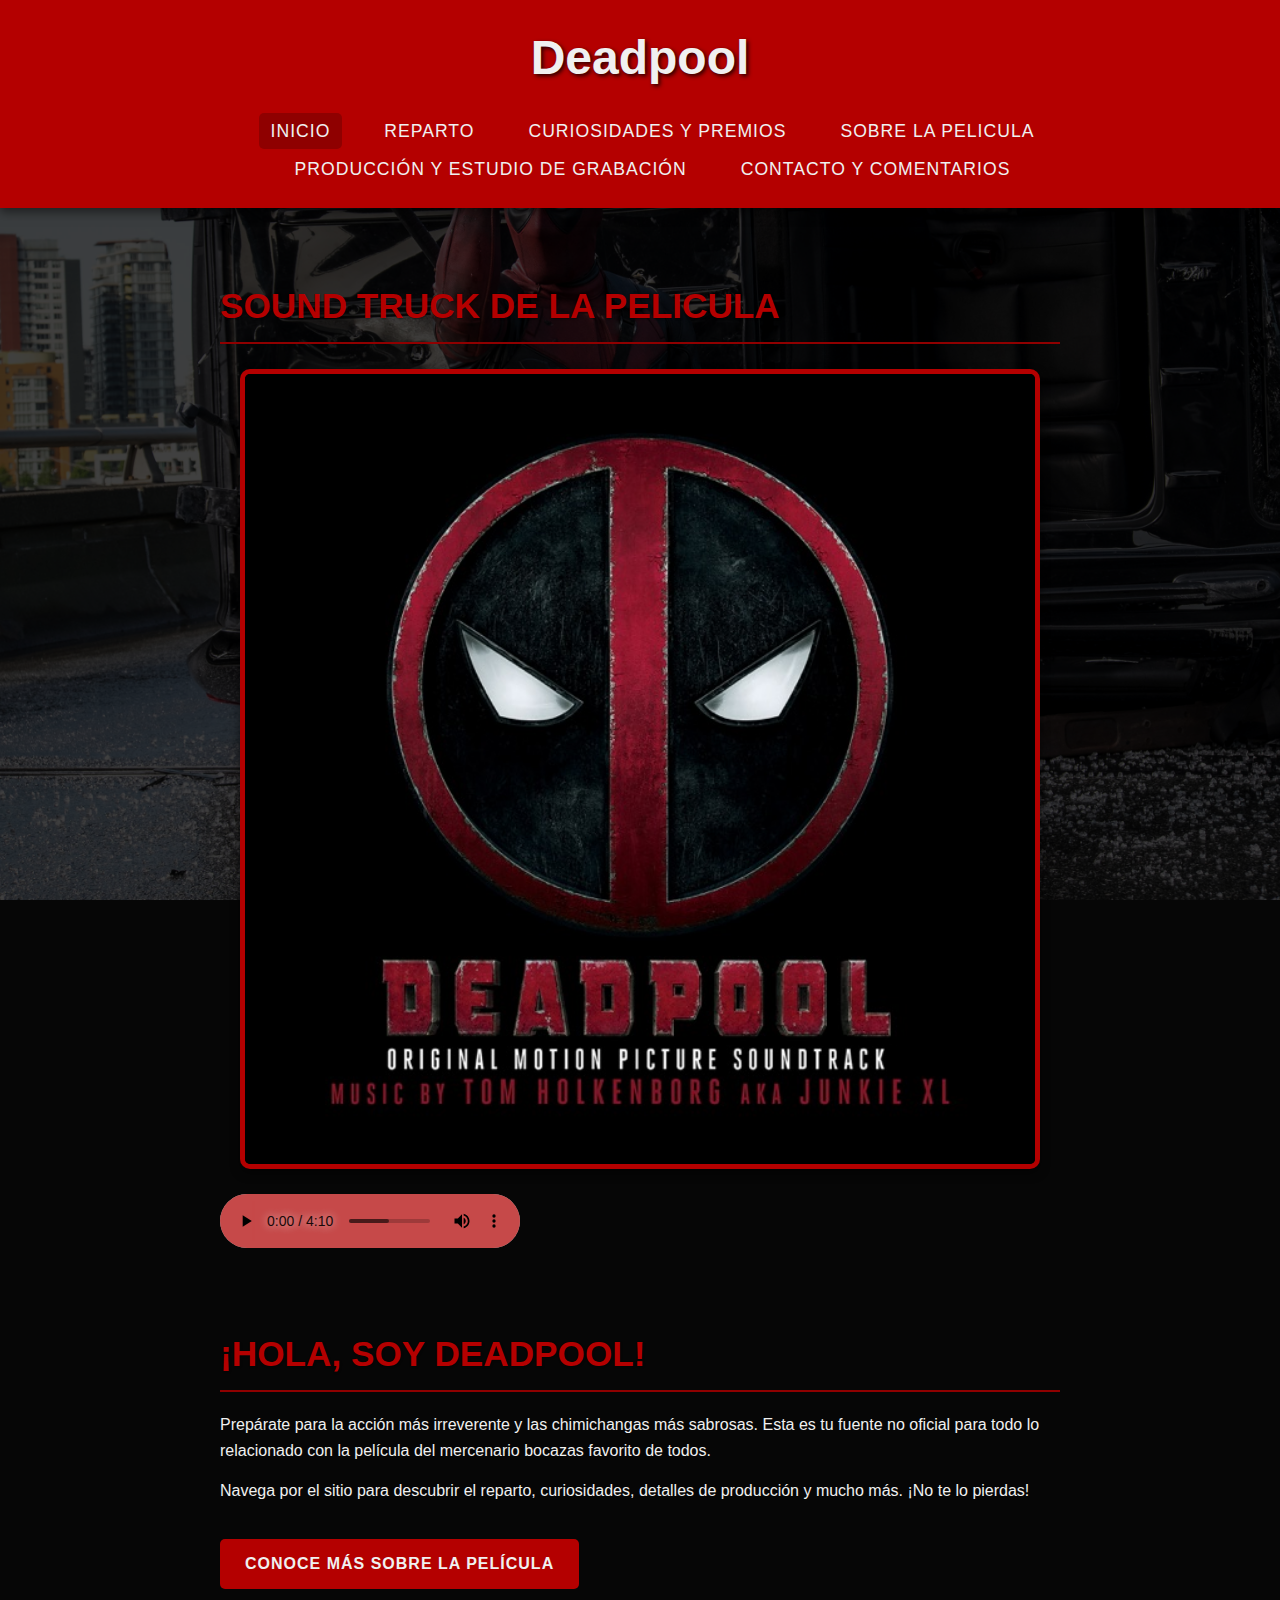
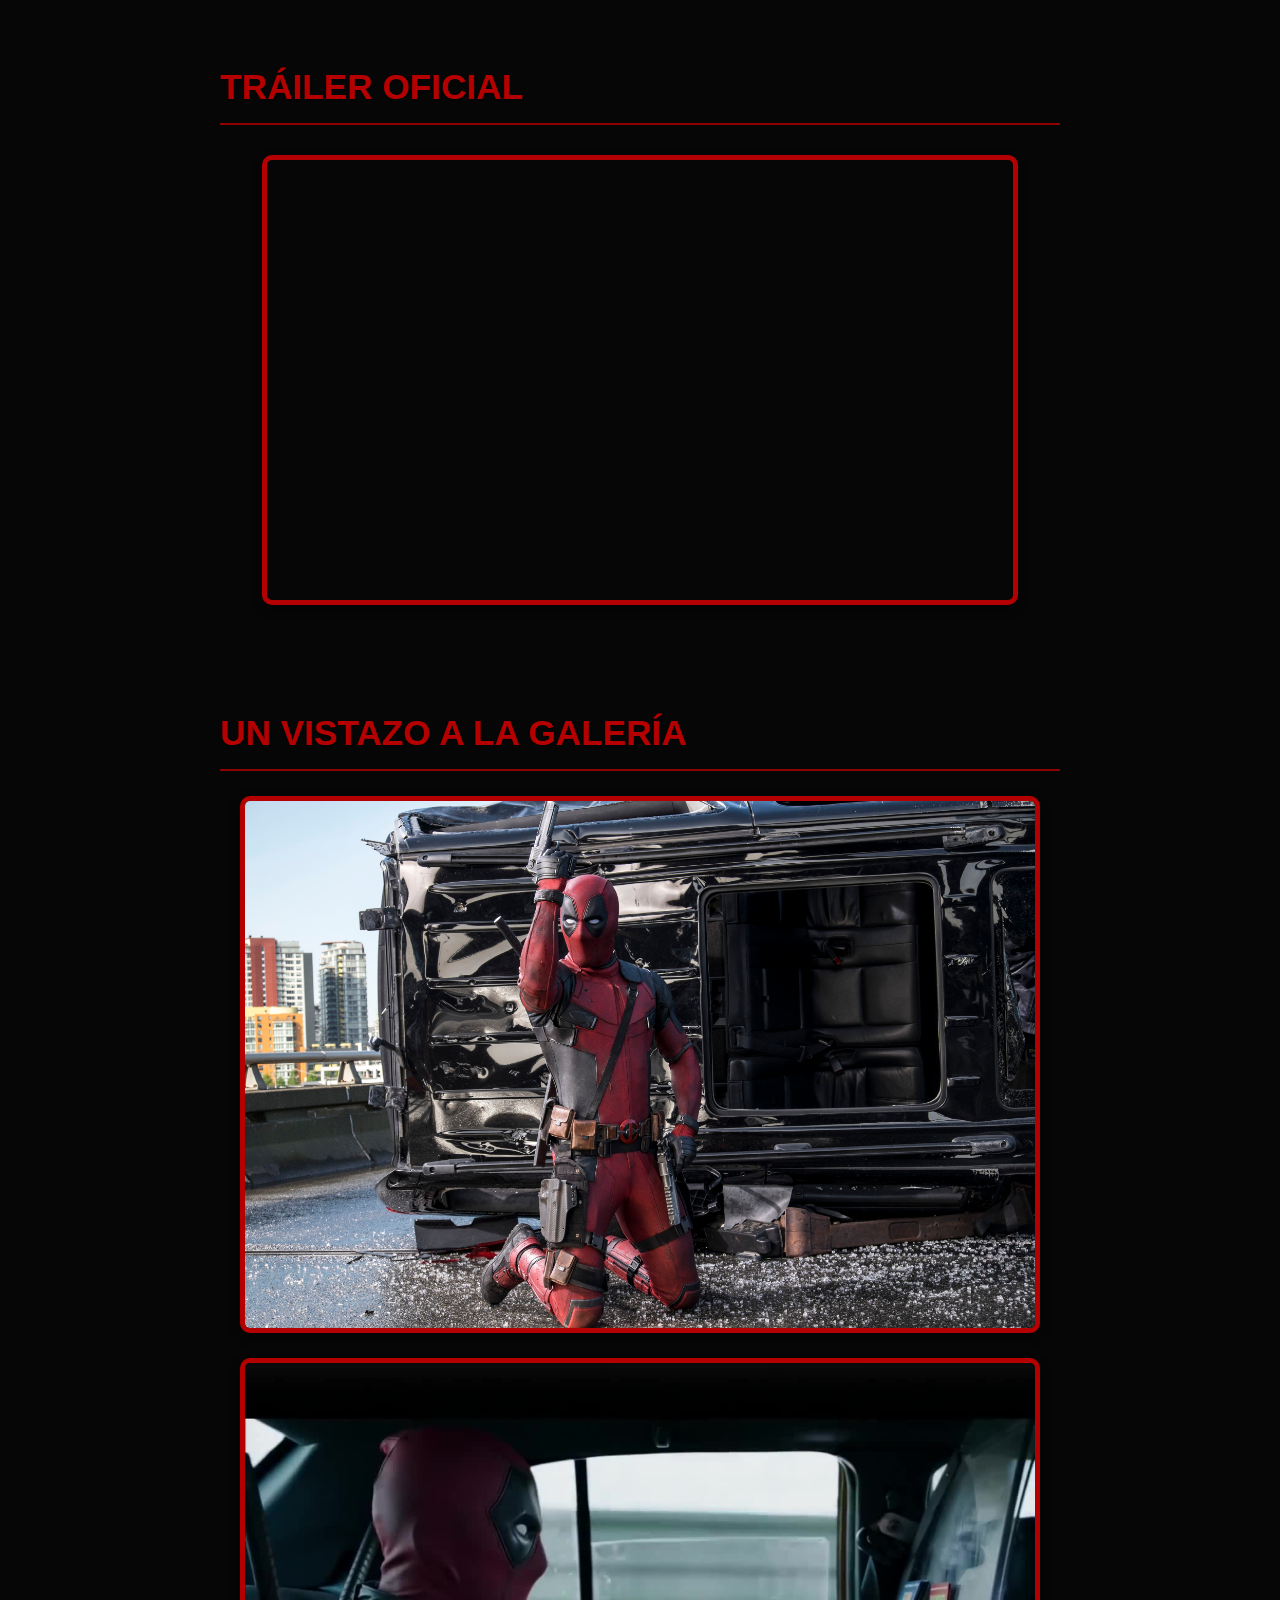
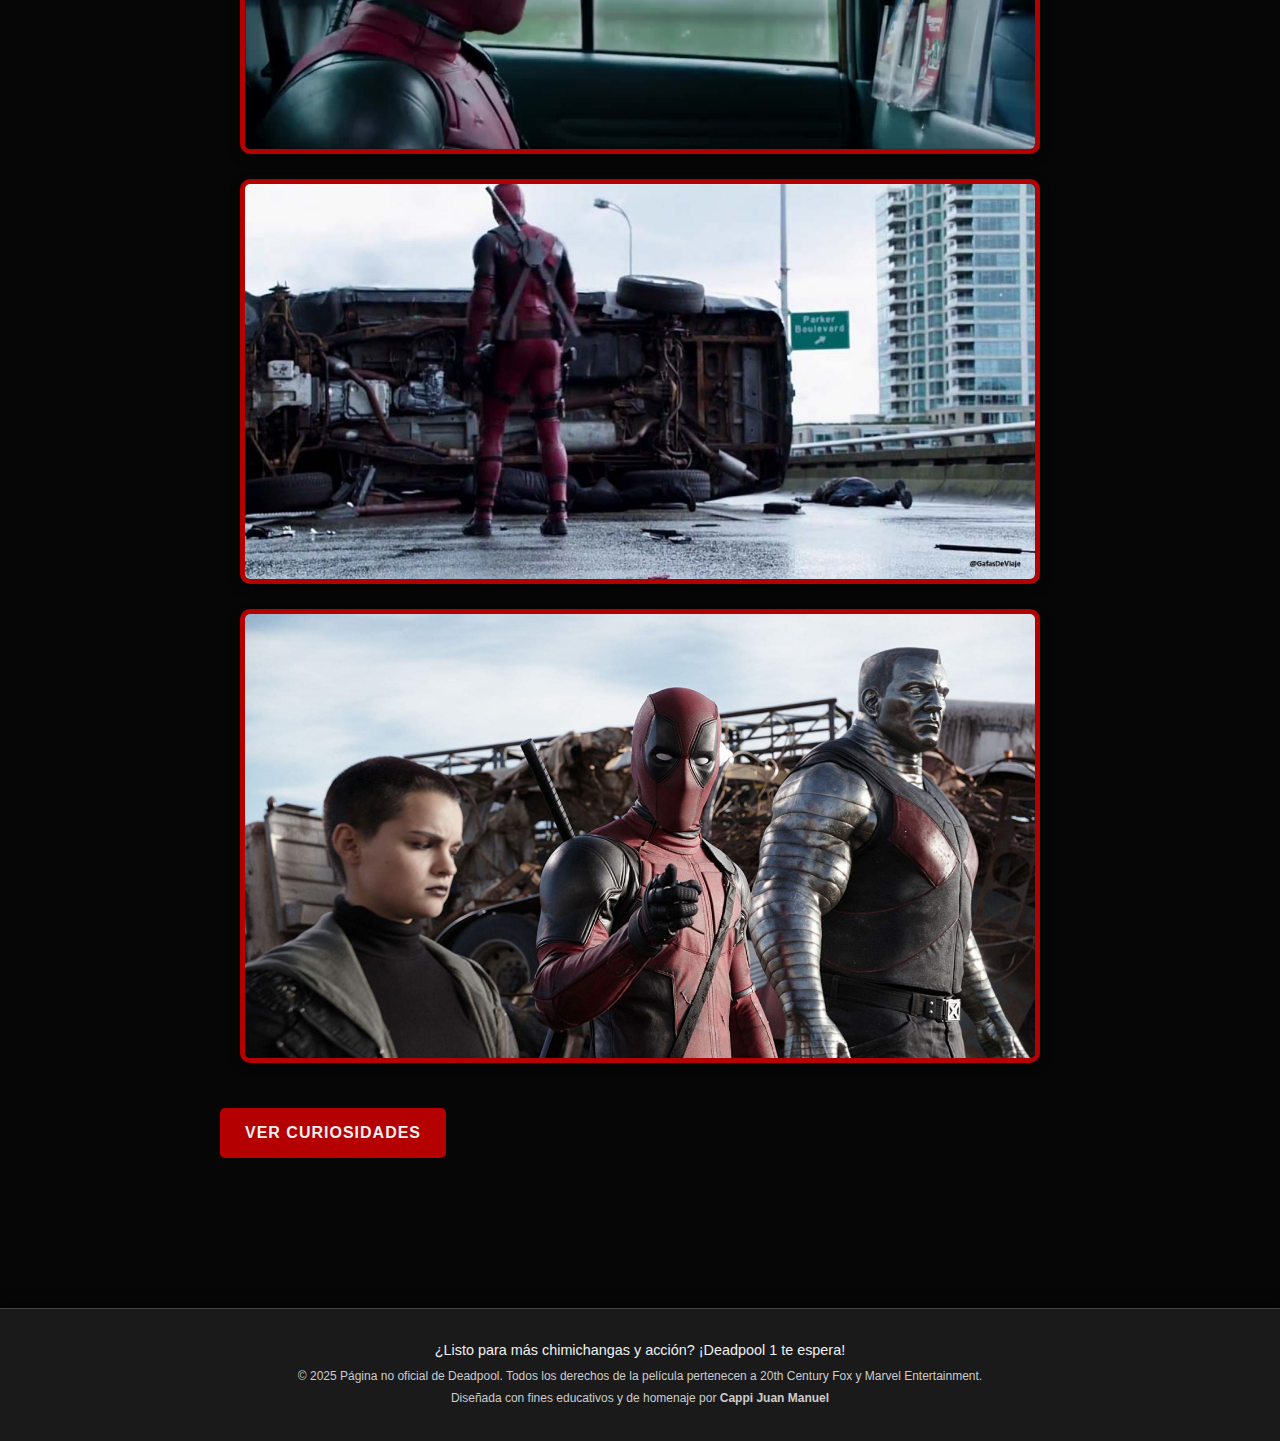
<file: index.html>
<!DOCTYPE html>
<html lang="es">

<head>
  <meta charset="UTF-8">
  <meta name="viewport" content="width=device-width, initial-scale=1.0">
  <title>Deadpool</title>
  <link rel="stylesheet" href="estilos.css">
  <link rel="icon" type="image/png" href="/imagenes/favicon.ico">
</head>

<body>
  <header>
    <h1>Deadpool</h1>
    <nav aria-label="Navegación principal del sitio">
      <ul>
        <li><a href="./index.html" aria-current="page">Inicio</a></li>
        <li><a href="./Reparto.html">Reparto</a></li>
        <li><a href="Curiosidades y Premios.html">Curiosidades y Premios</a></li>
        <li><a href="SobreLaPelicula.html">Sobre la Pelicula</a></li>
        <li><a href="./Producción y Estudio de Grabación.html">Producción y Estudio de Grabación</a></li>
        <li><a href="./Contacto.html">Contacto y Comentarios</a></li>
      </ul>
    </nav>
  </header>

  <main class="overlay">
    <section>
      <h2> Sound Truck de la Pelicula</h2>
      <img src="./imagenes/Sound Truck.jpg" alt="Imagen del sound Truck" width="150" height="150">
      <audio controls autoplay>
        <source src="./musica/wwd.mp3juice.blog - Salt-N-Pepa - Shoop (Deadpool Edit) Deadpool OST (64 KBps).mp3"
          type="audio/mpeg">
      </audio>
    </section>
    <section>
      <h2>¡Hola, soy Deadpool!</h2>
      <p>Prepárate para la acción más irreverente y las chimichangas más sabrosas. Esta es tu fuente no oficial para
        todo lo relacionado con la película del mercenario bocazas favorito de todos.</p>
      <p>Navega por el sitio para descubrir el reparto, curiosidades, detalles de producción y mucho más. ¡No te lo
        pierdas!</p>
      <a href="SobreLaPelicula.html" class="cta-button">Conoce más sobre la película</a>
    </section>

    <section>
      <h2>Tráiler Oficial</h2>
      <iframe width="560" height="315" src="https://www.youtube.com/embed/-FRgkJWR2W8?si=9pPIREyXnBXcnwbm"
        title="YouTube video player" frameborder="0"
        allow="accelerometer; autoplay; clipboard-write; encrypted-media; gyroscope; picture-in-picture; web-share"
        referrerpolicy="strict-origin-when-cross-origin" allowfullscreen></iframe>
    </section>

    <section>
      <h2>Un vistazo a la galería</h2>
      <div>
        <img src="./imagenes/deadpool arrodillado.jpg" alt="Deadpool arrodillado">
        <img src="./imagenes/deadpool-en-el-taxy.jpg" alt="Deadpool en el taxi">
        <img src="./imagenes/deadpool-en-la-calle.jpg" alt="Deadpool en la calle">
        <img src="./imagenes/deadpool-y-amigos.jpg" alt="Foto grupal de Deadpool y sus amigos">
      </div>
      <a href="Curiosidades y Premios.html" class="cta-button">Ver curiosidades</a>
    </section>
  </main>
  <footer>
    <p>¿Listo para más chimichangas y acción? ¡Deadpool 1 te espera!</p>
    <small>© 2025 Página no oficial de Deadpool. Todos los derechos de la película pertenecen a 20th Century Fox y
      Marvel Entertainment.</small>
    <small>Diseñada con fines educativos y de homenaje por <strong>Cappi Juan Manuel</strong></small>
  </footer>
</body>

</html>
</file>
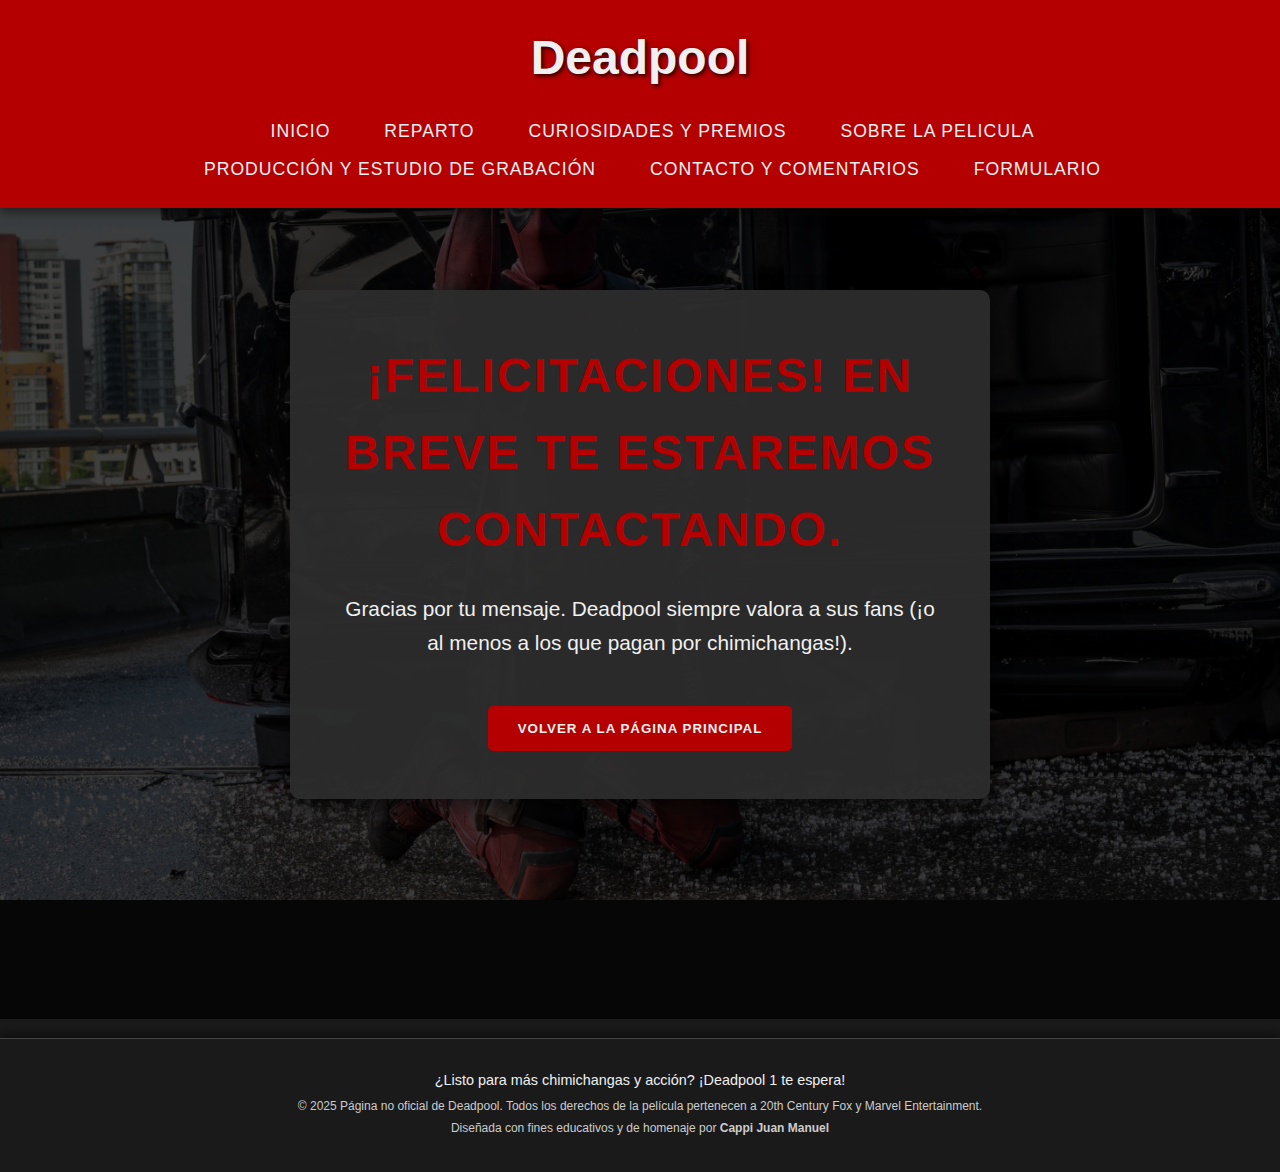
<file: confirmacion.html>
<!DOCTYPE html>
<html lang="es">

<head>
  <meta charset="UTF-8">
  <meta name="viewport" content="width=device-width, initial-scale=1.0">
  <title>Deadpool</title>
  <link rel="stylesheet" href="estilos.css">
  <link rel="icon" type="image/png" href="/imagenes/favicon.ico">
</head>

<body>
  <header>
    <h1>Deadpool</h1>
    <nav aria-label="Navegación principal del sitio">
      <ul>
        <li><a href="./index.html">Inicio</a></li>
        <li><a href="./Reparto.html">Reparto</a></li>
        <li><a href="Curiosidades y Premios.html">Curiosidades y Premios</a></li>
        <li><a href="SobreLaPelicula.html">Sobre la Pelicula</a></li>
        <li><a href="./Producción y Estudio de Grabación.html">Producción y Estudio de Grabación</a></li>
        <li><a href="./Contacto.html">Contacto y Comentarios</a></li>
        <li><a href="./formulario.html">Formulario</a></li>
      </ul>
    </nav>
  </header>

  <main class="overlay">
    <section class="confirmation-message-box">
      <h1>¡Felicitaciones! En breve te estaremos contactando.</h1>
      <p>Gracias por tu mensaje. Deadpool siempre valora a sus fans (¡o al menos a los que pagan por chimichangas!).</p>
      <button class="volver"><a href="./index.html">Volver a la página principal</a></button>
    </section>
  </main>

  <footer>
    <p>¿Listo para más chimichangas y acción? ¡Deadpool 1 te espera!</p>
    <small>© 2025 Página no oficial de Deadpool. Todos los derechos de la película pertenecen a 20th Century Fox y
      Marvel Entertainment.</small>
    <small>Diseñada con fines educativos y de homenaje por <strong>Cappi Juan Manuel</strong></small>
  </footer>
</body>

</html>
</file>
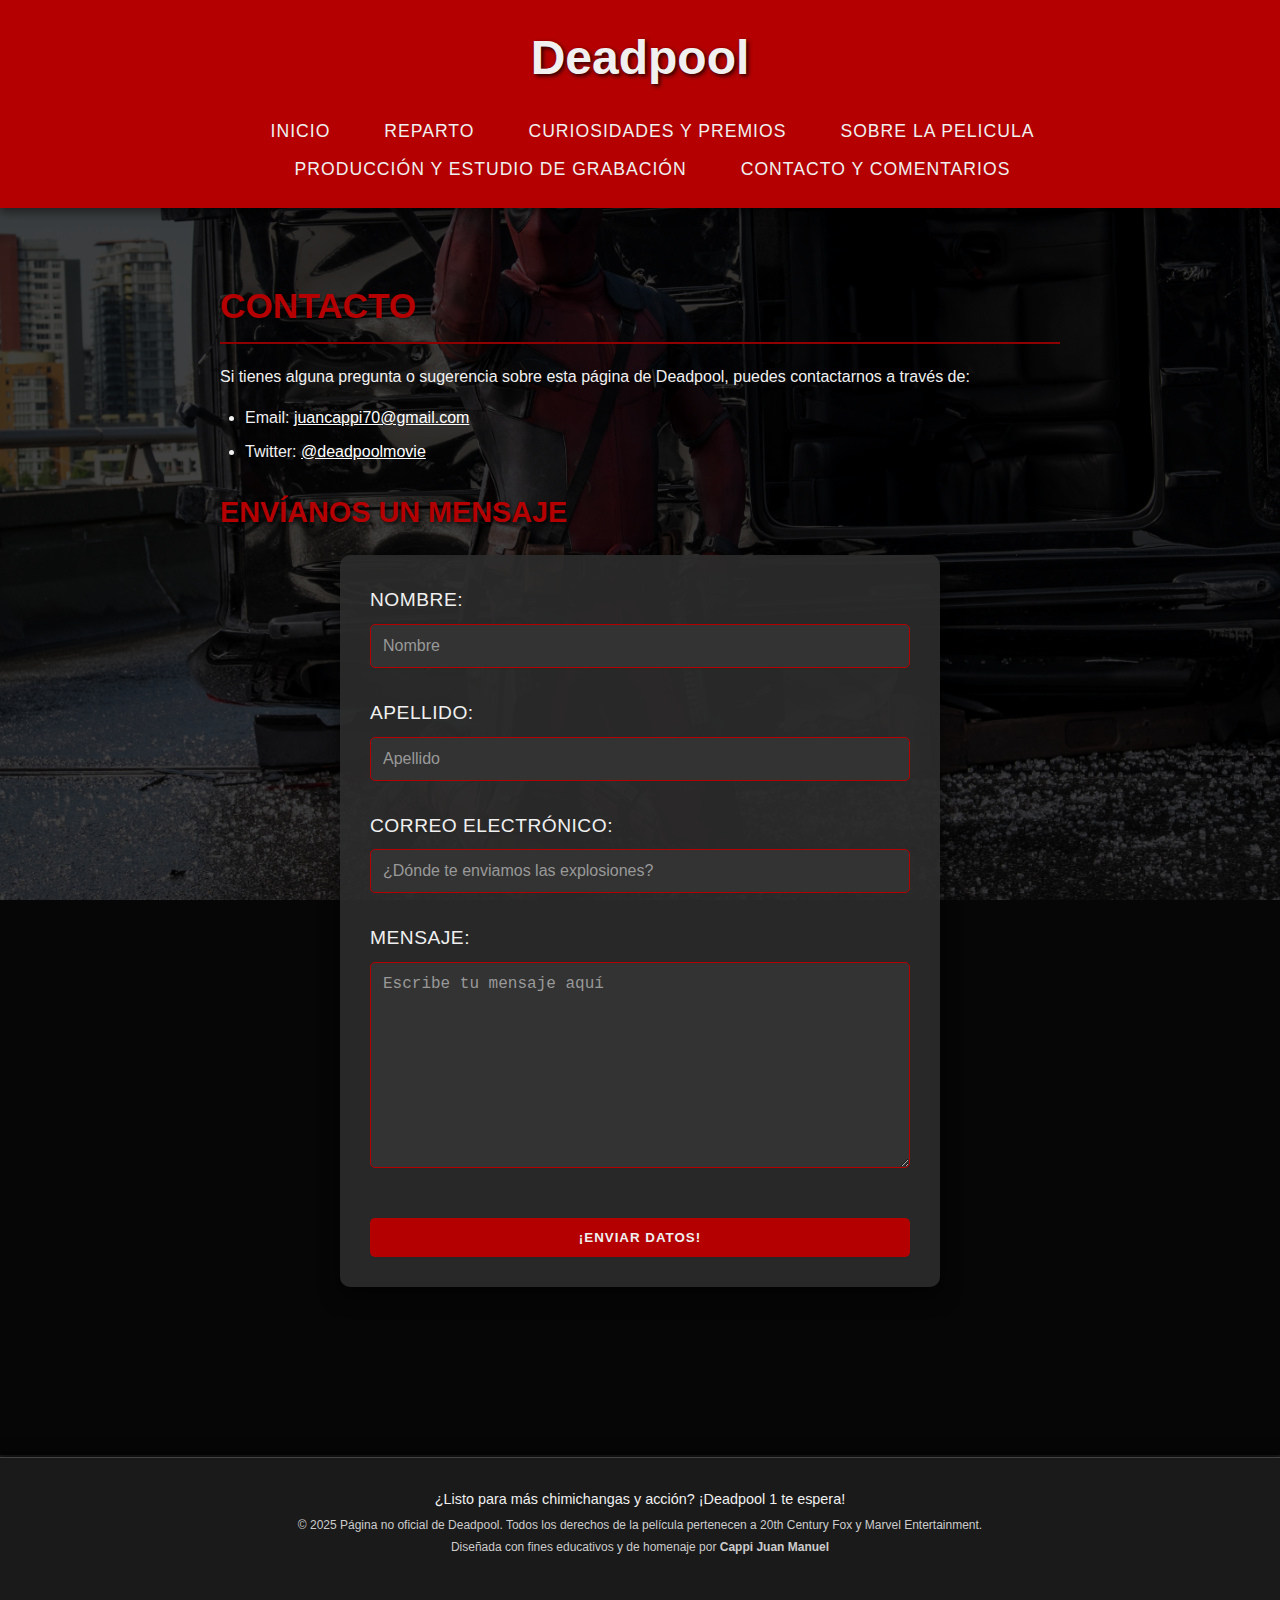
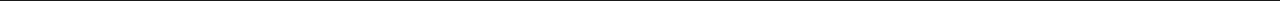
<file: Contacto.html>
<!DOCTYPE html>
<html lang="es">

<head>
  <meta charset="UTF-8">
  <meta name="viewport" content="width=device-width, initial-scale=1.0">
  <title>Contacto</title>
  <link rel="stylesheet" href="estilos.css">
  <link rel="icon" type="image/png" href="/imagenes/favicon.ico">
</head>

<body>
  <header>
    <h1>Deadpool</h1>
    <nav aria-label="Navegación principal del sitio">
      <ul>
        <li><a href="./index.html">Inicio</a></li>
        <li><a href="./Reparto.html">Reparto</a></li>
        <li><a href="Curiosidades y Premios.html">Curiosidades y Premios</a></li>
        <li><a href="SobreLaPelicula.html">Sobre la Pelicula</a></li>
        <li><a href="./Producción y Estudio de Grabación.html">Producción y Estudio de Grabación</a></li>
        <li><a href="./Contacto.html">Contacto y Comentarios</a></li>
      </ul>
    </nav>
  </header>
  <main class="overlay">

    <section class="lista">
      <h2>Contacto</h2>
      <p>Si tienes alguna pregunta o sugerencia sobre esta página de Deadpool, puedes contactarnos a través de:
      </p>
      <ul>
        <li>Email: <a href="https:juancappi70@gmail.com" class="mi-enlace">juancappi70@gmail.com</a></li>
        <li>Twitter: <a href="https://x.com/deadpoolmovie?ref_src=twsrc%5Etfw" target="_blank"
            rel="noopener noreferrer" class="mi-enlace">@deadpoolmovie</a></li>
      </ul>

      <h3>Envíanos un Mensaje</h3>
      <form action="./confirmacion.html" method="get">
        <div class="form-group"> <label for="nombre">Nombre:</label>
          <input type="text" id="nombre" name="nombre" placeholder="Nombre " required>
        </div>
        <div class="form-group"> <label for="apellido">Apellido:</label>
          <input type="text" id="apellido" name="apellido" placeholder="Apellido" required>
        </div>
        <div class="form-group"> <label for="email">Correo Electrónico:</label>
          <input type="email" id="email" name="email" placeholder="¿Dónde te enviamos las explosiones?" required>
        </div>
        <div class="form-group"> <label for="mensaje">Mensaje:</label>
          <textarea id="mensaje" name="mensaje" cols="50" rows="10" placeholder="Escribe tu mensaje aquí "></textarea>
        </div>
        <button type="submit" class="deadpool-button">¡Enviar Datos!</button>
      </form>
    </section>
  </main>
  <footer>
    <p>¿Listo para más chimichangas y acción? ¡Deadpool 1 te espera!</p>
    <small>© 2025 Página no oficial de Deadpool. Todos los derechos de la película pertenecen a 20th Century Fox y
      Marvel Entertainment.</small>
    <small>Diseñada con fines educativos y de homenaje por <strong>Cappi Juan Manuel</strong></small>
  </footer>
</body>

</html>
</file>
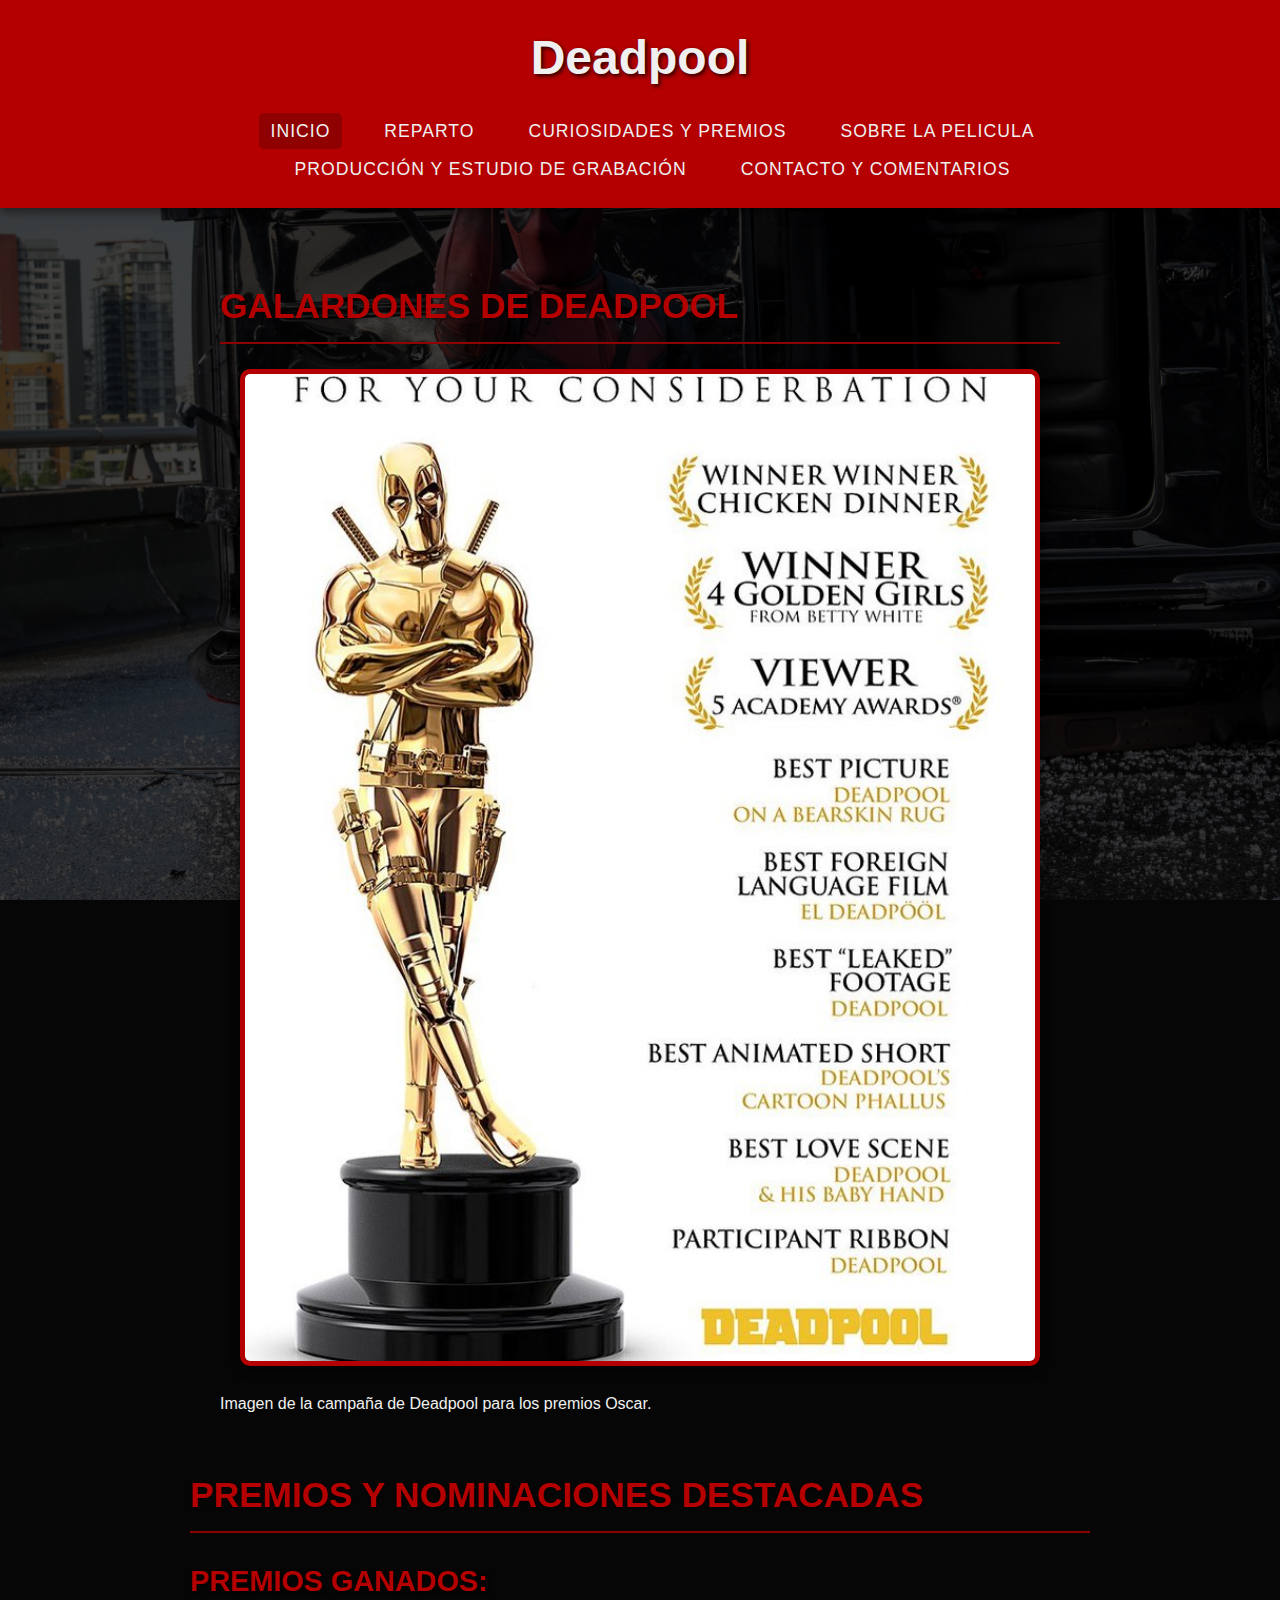
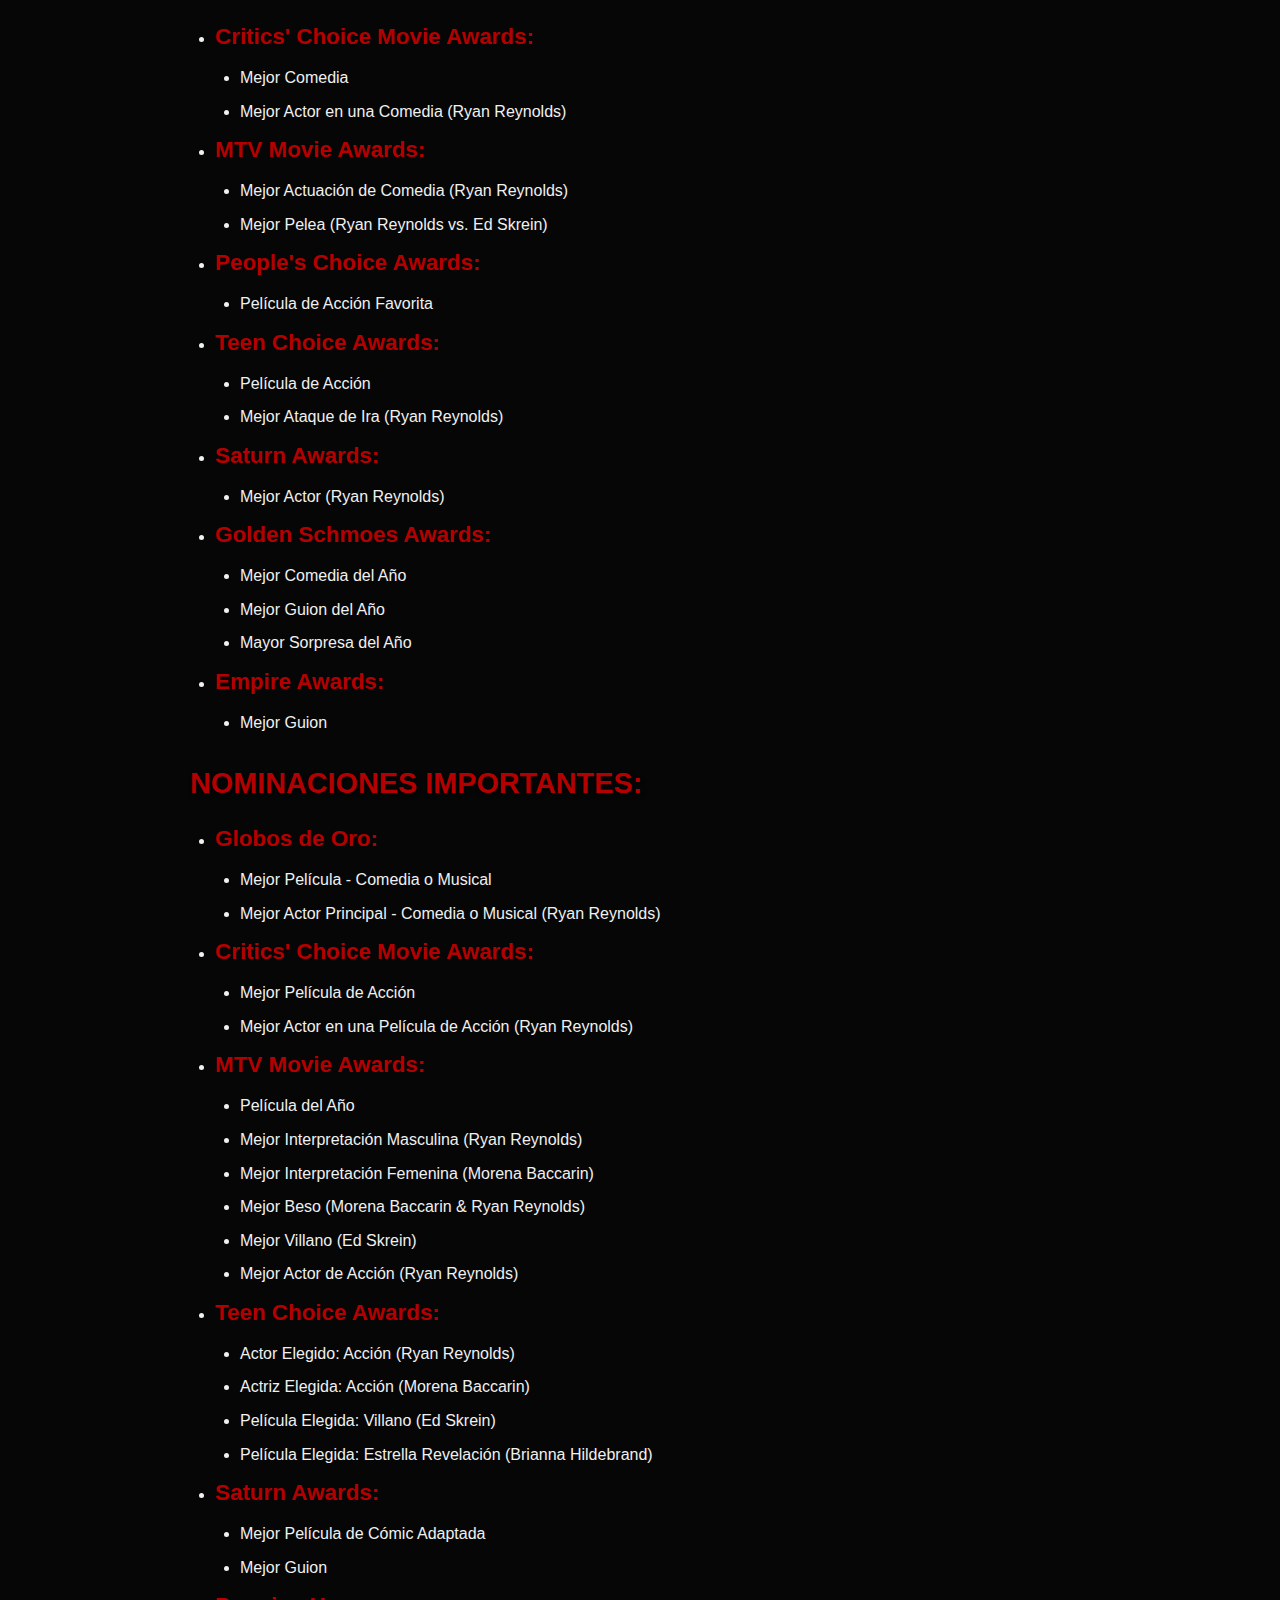
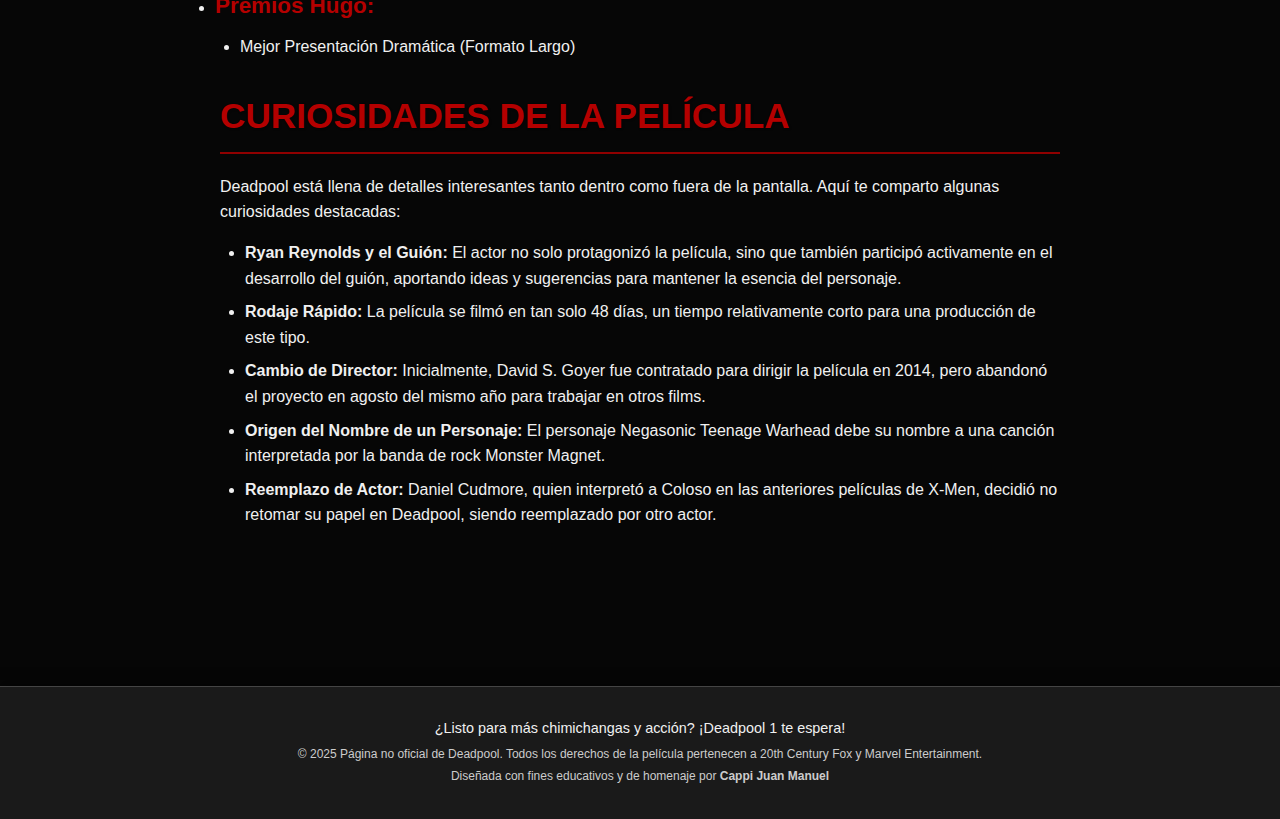
<file: Curiosidades y Premios.html>
<!DOCTYPE html>
<html lang="es">

<head>
    <meta charset="UTF-8">
    <meta name="viewport" content="width=device-width, initial-scale=1.0">
    <title>DeadPool - Curiosidades y Premios</title>
    <link rel="stylesheet" href="estilos.css">
    <link rel="icon" type="image/png" href="/imagenes/favicon.ico">
</head>

<body>
    <header>
        <h1>Deadpool</h1>
        <nav aria-label="Navegación principal del sitio">
            <ul>
                <li><a href="./index.html" aria-current="page">Inicio</a></li>
                <li><a href="./Reparto.html">Reparto</a></li>
                <li><a href="Curiosidades y Premios.html">Curiosidades y Premios</a></li>
                <li><a href="SobreLaPelicula.html">Sobre la Pelicula</a></li>
                <li><a href="./Producción y Estudio de Grabación.html">Producción y Estudio de Grabación</a></li>
                <li><a href="./Contacto.html">Contacto y Comentarios</a></li>
            </ul>
        </nav>
    </header>

    <main class="overlay">

        <section>
            <h2>Galardones de Deadpool</h2>
            <figure>
                <img src="./imagenes/deadpool-oscar-campaign.jpg"
                    alt="Imagen promocional de Deadpool en campaña para los Oscar." width="500">
                <figcaption>Imagen de la campaña de Deadpool para los premios Oscar.</figcaption>
            </figure>
        </section>

        <section">
            <h2>Premios y Nominaciones Destacadas</h2>
            <article id="premios-recibidos">
                <h3>Premios Ganados:</h3>
                <ul>
                    <li>
                        <h4>Critics' Choice Movie Awards:</h4>
                        <ul>
                            <li>Mejor Comedia</li>
                            <li>Mejor Actor en una Comedia (Ryan Reynolds)</li>
                        </ul>
                    </li>
                    <li>
                        <h4>MTV Movie Awards:</h4>
                        <ul>
                            <li>Mejor Actuación de Comedia (Ryan Reynolds)</li>
                            <li>Mejor Pelea (Ryan Reynolds vs. Ed Skrein)</li>
                        </ul>
                    </li>
                    <li>
                        <h4>People's Choice Awards:</h4>
                        <ul>
                            <li>Película de Acción Favorita</li>
                        </ul>
                    </li>
                    <li>
                        <h4>Teen Choice Awards:</h4>
                        <ul>
                            <li>Película de Acción</li>
                            <li>Mejor Ataque de Ira (Ryan Reynolds)</li>
                        </ul>
                    </li>
                    <li>
                        <h4>Saturn Awards:</h4>
                        <ul>
                            <li>Mejor Actor (Ryan Reynolds)</li>
                        </ul>
                    </li>
                    <li>
                        <h4>Golden Schmoes Awards:</h4>
                        <ul>
                            <li>Mejor Comedia del Año</li>
                            <li>Mejor Guion del Año</li>
                            <li>Mayor Sorpresa del Año</li>
                        </ul>
                    </li>
                    <li>
                        <h4>Empire Awards:</h4>
                        <ul>
                            <li>Mejor Guion</li>
                        </ul>
                    </li>
                </ul>
            </article>

            <article>
                <h3>Nominaciones Importantes:</h3>
                <ul>
                    <li>
                        <h4>Globos de Oro:</h4>
                        <ul>
                            <li>Mejor Película - Comedia o Musical</li>
                            <li>Mejor Actor Principal - Comedia o Musical (Ryan Reynolds)</li>
                        </ul>
                    </li>
                    <li>
                        <h4>Critics' Choice Movie Awards:</h4>
                        <ul>
                            <li>Mejor Película de Acción</li>
                            <li>Mejor Actor en una Película de Acción (Ryan Reynolds)</li>
                        </ul>
                    </li>
                    <li>
                        <h4>MTV Movie Awards:</h4>
                        <ul>
                            <li>Película del Año</li>
                            <li>Mejor Interpretación Masculina (Ryan Reynolds)</li>
                            <li>Mejor Interpretación Femenina (Morena Baccarin)</li>
                            <li>Mejor Beso (Morena Baccarin & Ryan Reynolds)</li>
                            <li>Mejor Villano (Ed Skrein)</li>
                            <li>Mejor Actor de Acción (Ryan Reynolds)</li>
                        </ul>
                    </li>
                    <li>
                        <h4>Teen Choice Awards:</h4>
                        <ul>
                            <li>Actor Elegido: Acción (Ryan Reynolds)</li>
                            <li>Actriz Elegida: Acción (Morena Baccarin)</li>
                            <li>Película Elegida: Villano (Ed Skrein)</li>
                            <li>Película Elegida: Estrella Revelación (Brianna Hildebrand)</li>
                        </ul>
                    </li>
                    <li>
                        <h4>Saturn Awards:</h4>
                        <ul>
                            <li>Mejor Película de Cómic Adaptada</li>
                            <li>Mejor Guion</li>
                        </ul>
                    </li>
                    <li>
                        <h4>Premios Hugo:</h4>
                        <ul>
                            <li>Mejor Presentación Dramática (Formato Largo)</li>
                        </ul>
                    </li>
                </ul>
            </article>
            </section>

            <section>
                <h2>Curiosidades de la Película</h2>
                <p>Deadpool está llena de detalles interesantes tanto dentro como fuera de la pantalla. Aquí te comparto
                    algunas curiosidades destacadas:</p>
                <ul>
                    <li>
                        <strong>Ryan Reynolds y el Guión:</strong> El actor no solo protagonizó la película, sino que
                        también participó activamente en el desarrollo del guión, aportando ideas y sugerencias para
                        mantener la esencia del personaje.
                    </li>
                    <li>
                        <strong>Rodaje Rápido:</strong> La película se filmó en tan solo 48 días, un tiempo
                        relativamente corto para una producción de este tipo.
                    </li>
                    <li>
                        <strong>Cambio de Director:</strong> Inicialmente, David S. Goyer fue contratado para dirigir la
                        película en 2014, pero abandonó el proyecto en agosto del mismo año para trabajar en otros
                        films.
                    </li>
                    <li>
                        <strong>Origen del Nombre de un Personaje:</strong> El personaje Negasonic Teenage Warhead debe
                        su nombre a una canción interpretada por la banda de rock Monster Magnet.
                    </li>
                    <li>
                        <strong>Reemplazo de Actor:</strong> Daniel Cudmore, quien interpretó a Coloso en las anteriores
                        películas de X-Men, decidió no retomar su papel en Deadpool, siendo reemplazado por otro actor.
                    </li>
                </ul>
            </section>

    </main>

    <footer>
        <p>¿Listo para más chimichangas y acción? ¡Deadpool 1 te espera!</p>
        <small>© 2025 Página no oficial de Deadpool. Todos los derechos de la película pertenecen a 20th Century Fox y
            Marvel Entertainment.</small>
        <small>Diseñada con fines educativos y de homenaje por <strong>Cappi Juan Manuel</strong></small>
    </footer>
</body>

</html>
</file>
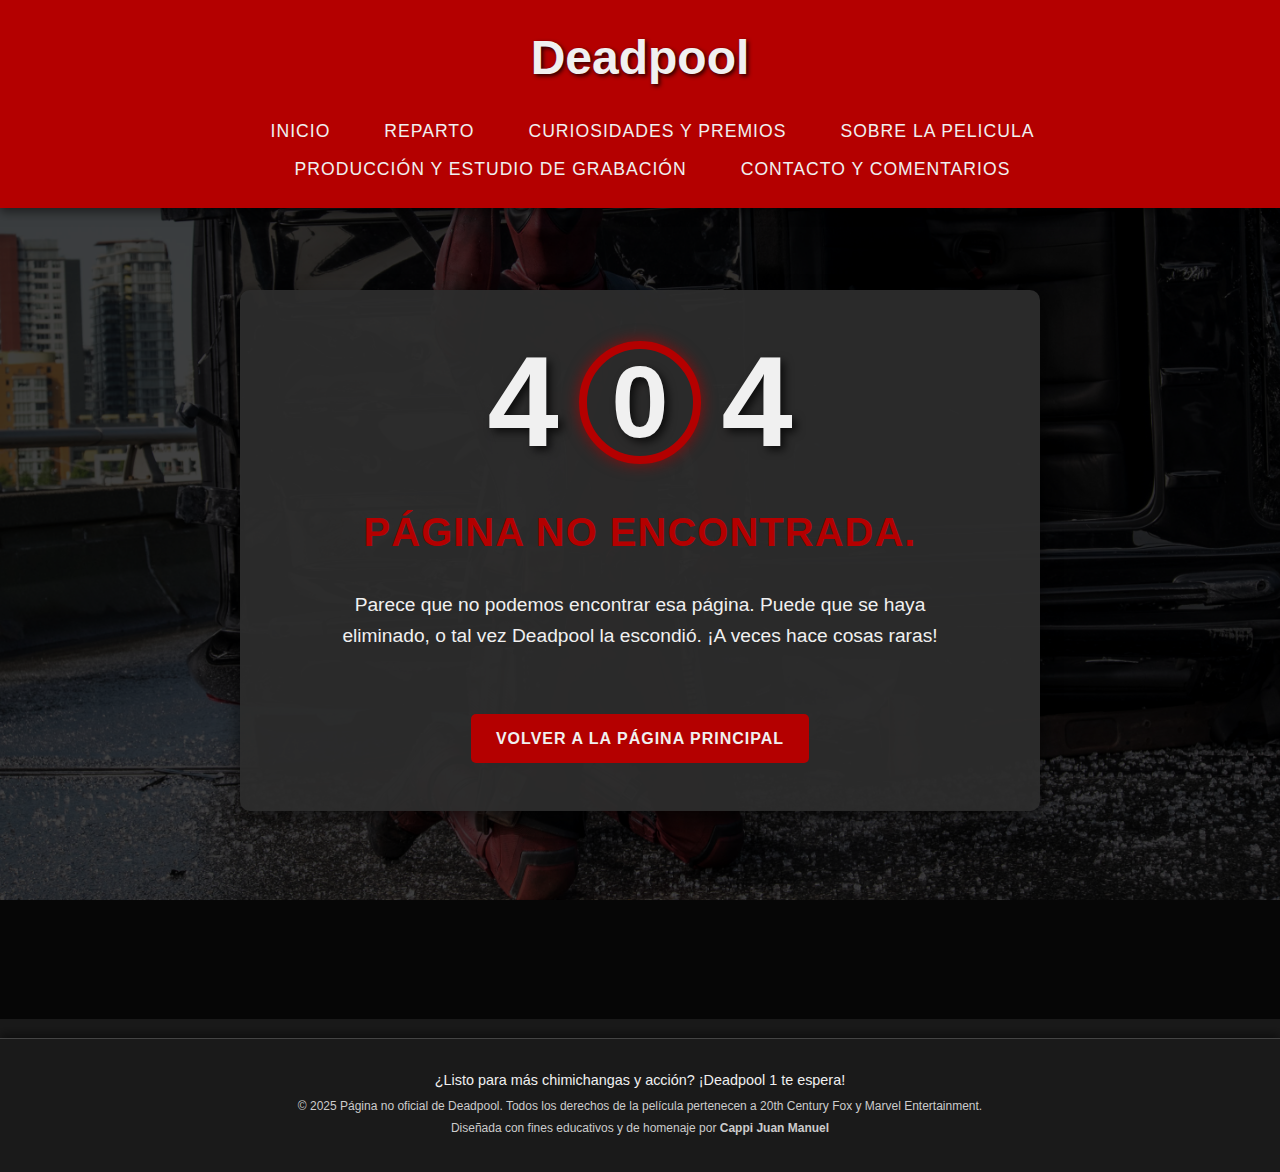
<file: error404.html>
<!DOCTYPE html>
<html lang="es">

<head>
    <meta charset="UTF-8">
    <meta name="viewport" content="width=device-width, initial-scale=1.0">
    <title>Deadpool</title>
    <link rel="stylesheet" href="estilos.css">
    <link rel="icon" type="image/png" href="/imagenes/favicon.ico">
</head>

<body>
    <header>
        <h1>Deadpool</h1>
        <nav aria-label="Navegación principal del sitio">
            <ul>
                <li><a href="./index.html">Inicio</a></li>
                <li><a href="./Reparto.html">Reparto</a></li>
                <li><a href="Curiosidades y Premios.html">Curiosidades y Premios</a></li>
                <li><a href="SobreLaPelicula.html">Sobre la Pelicula</a></li>
                <li><a href="./Producción y Estudio de Grabación.html">Producción y Estudio de Grabación</a></li>
                <li><a href="./Contacto.html">Contacto y Comentarios</a></li>
            </ul>
        </nav>
    </header>

    <main class="overlay">
        <section class="error-section-content">
            <div class="error-contenedor">
                <div class="error-code">
                    <p>4</p>
                    <p class="error-code-zero">0</p>
                    <p>4</p>
                </div>
                <div class="error-titulo">Página no encontrada.</div>
                <div class="error-descripcion">
                    Parece que no podemos encontrar esa página. Puede que se haya eliminado, o tal vez Deadpool la
                    escondió. ¡A veces hace cosas raras!
                </div>
                <a href="./index.html" class="deadpool-button">Volver a la página principal</a>
            </div>
        </section>
    </main>

    <footer>
        <p>¿Listo para más chimichangas y acción? ¡Deadpool 1 te espera!</p>
        <small>© 2025 Página no oficial de Deadpool. Todos los derechos de la película pertenecen a 20th Century Fox y
            Marvel Entertainment.</small>
        <small>Diseñada con fines educativos y de homenaje por <strong>Cappi Juan Manuel</strong></small>
    </footer>
</body>

</html>
</file>
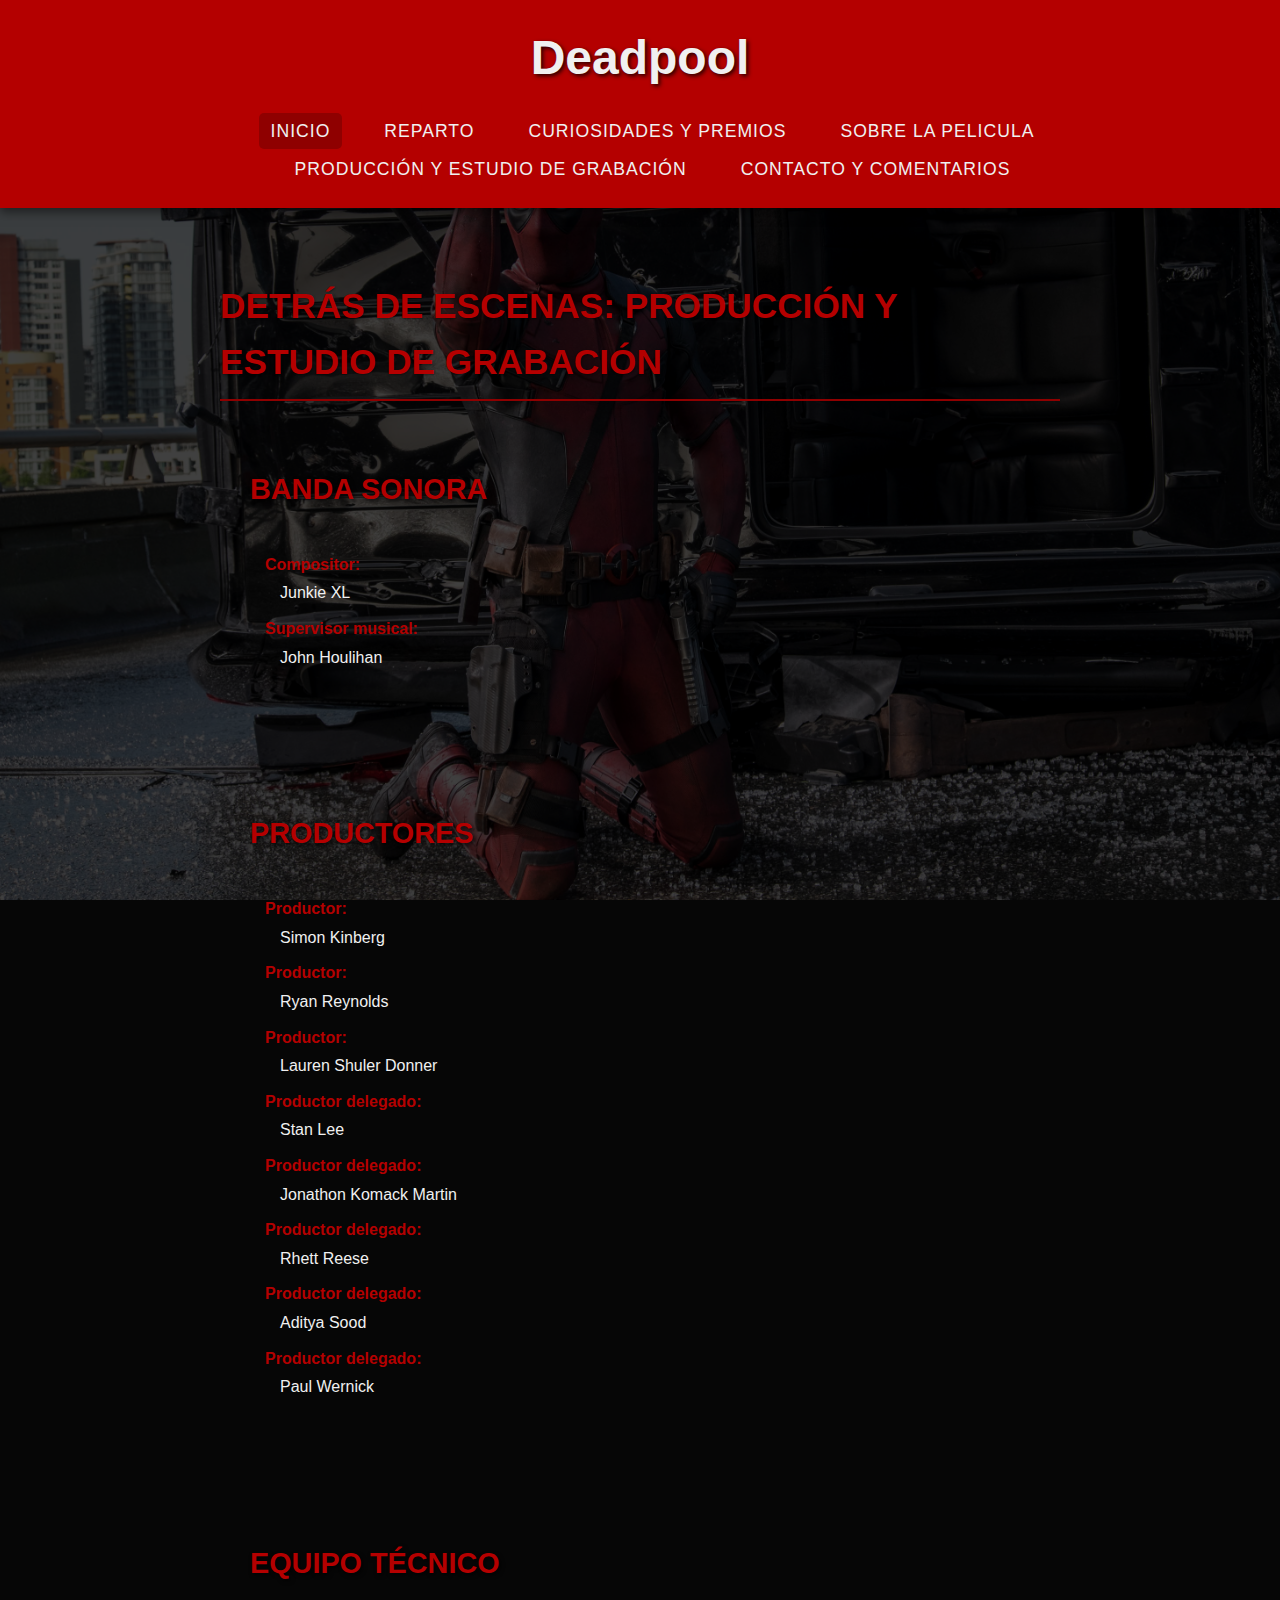
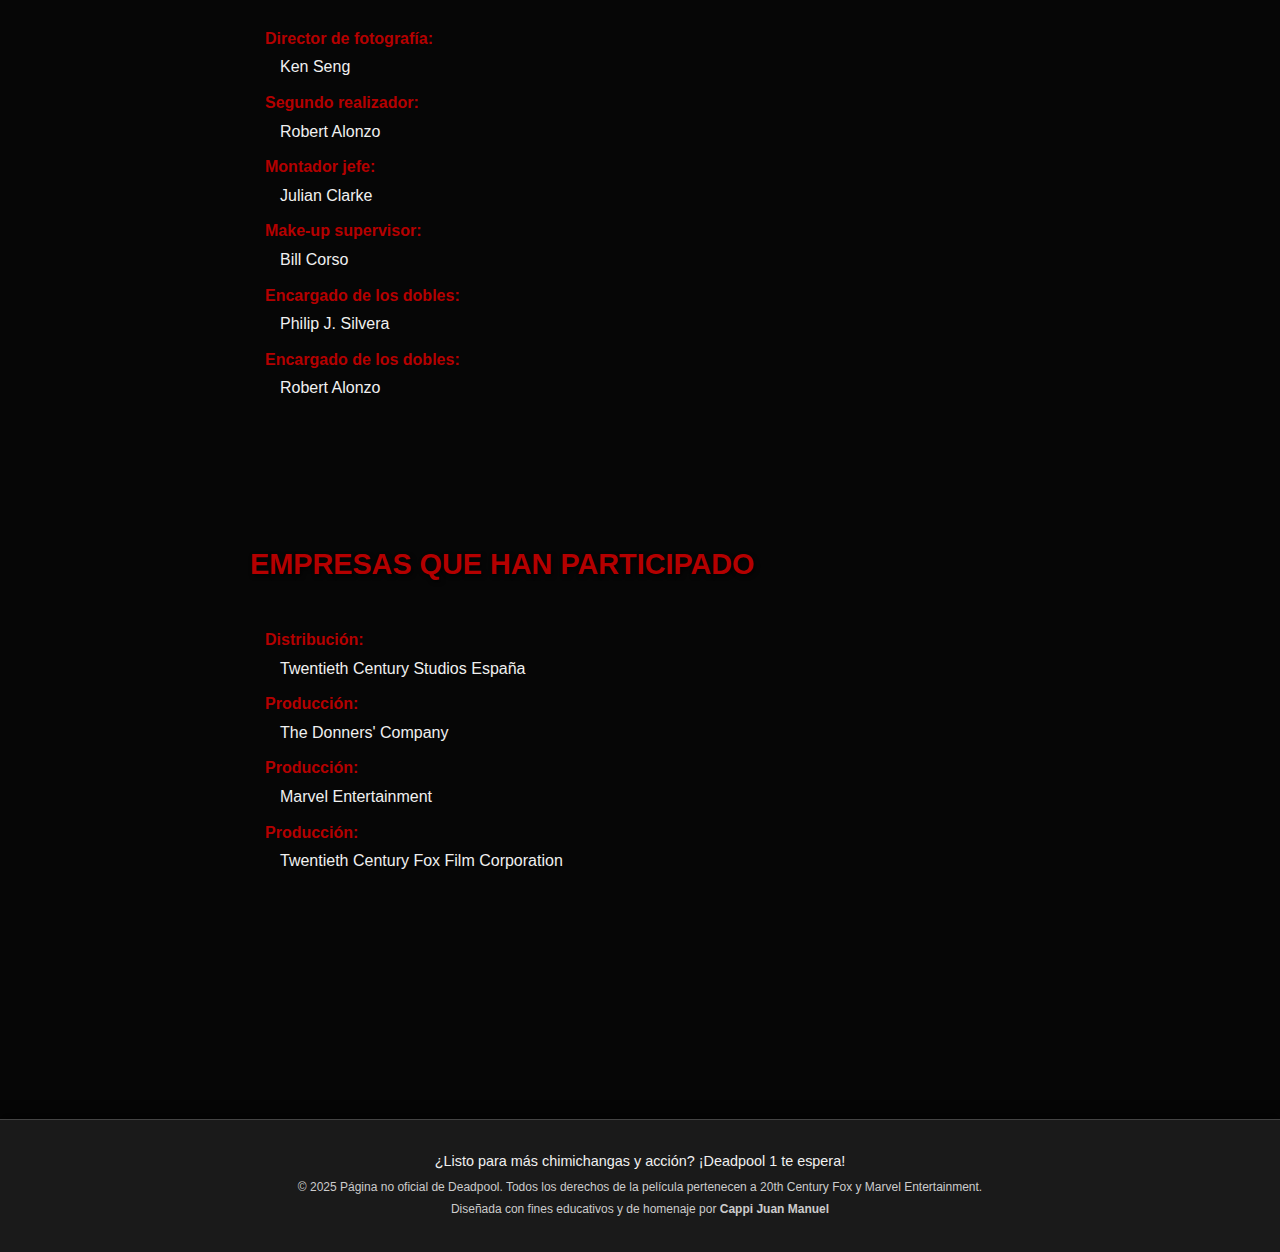
<file: Producción y Estudio de Grabación.html>
<!DOCTYPE html>
<html lang="es">

<head>
    <meta charset="UTF-8">
    <meta name="viewport" content="width=device-width, initial-scale=1.0">
    <title>DeadPool - Producción y Grabación</title>
    <link rel="stylesheet" href="estilos.css">
    <link rel="icon" type="image/png" href="/imagenes/favicon.ico">
</head>

<body>
    <header>
        <h1>Deadpool</h1>
        <nav aria-label="Navegación principal del sitio">
            <ul>
                <li><a href="./index.html" aria-current="page">Inicio</a></li>
                <li><a href="./Reparto.html">Reparto</a></li>
                <li><a href="Curiosidades y Premios.html">Curiosidades y Premios</a></li>
                <li><a href="SobreLaPelicula.html">Sobre la Pelicula</a></li>
                <li><a href="./Producción y Estudio de Grabación.html">Producción y Estudio de Grabación</a></li>
                <li><a href="./Contacto.html">Contacto y Comentarios</a></li>
            </ul>
        </nav>
    </header>

    <main class="overlay">

        <section>
            <h2>Detrás de Escenas: Producción y Estudio de Grabación</h2>
            <section id="banda-sonora">
                <h3>Banda Sonora</h3>
                <dl>
                    <dt>Compositor:</dt>
                    <dd>Junkie XL</dd>
                    <dt>Supervisor musical:</dt>
                    <dd>John Houlihan</dd>
                </dl>
            </section>

            <section>
                <h3>Productores</h3>
                <dl>
                    <dt>Productor:</dt>
                    <dd>Simon Kinberg</dd>
                    <dt>Productor:</dt>
                    <dd>Ryan Reynolds</dd>
                    <dt>Productor:</dt>
                    <dd>Lauren Shuler Donner</dd>
                    <dt>Productor delegado:</dt>
                    <dd>Stan Lee</dd>
                    <dt>Productor delegado:</dt>
                    <dd>Jonathon Komack Martin</dd>
                    <dt>Productor delegado:</dt>
                    <dd>Rhett Reese</dd>
                    <dt>Productor delegado:</dt>
                    <dd>Aditya Sood</dd>
                    <dt>Productor delegado:</dt>
                    <dd>Paul Wernick</dd>
                </dl>
            </section>

            <section>
                <h3>Equipo Técnico</h3>
                <dl>
                    <dt>Director de fotografía:</dt>
                    <dd>Ken Seng</dd>
                    <dt>Segundo realizador:</dt>
                    <dd>Robert Alonzo</dd>
                    <dt>Montador jefe:</dt>
                    <dd>Julian Clarke</dd>
                    <dt>Make-up supervisor:</dt>
                    <dd>Bill Corso</dd>
                    <dt>Encargado de los dobles:</dt>
                    <dd>Philip J. Silvera</dd>
                    <dt>Encargado de los dobles:</dt>
                    <dd>Robert Alonzo</dd>
                </dl>
            </section>

            <section>
                <h3>Empresas que han participado</h3>
                <dl>
                    <dt>Distribución:</dt>
                    <dd>Twentieth Century Studios España</dd>
                    <dt>Producción:</dt>
                    <dd>The Donners' Company</dd>
                    <dt>Producción:</dt>
                    <dd>Marvel Entertainment</dd>
                    <dt>Producción:</dt>
                    <dd>Twentieth Century Fox Film Corporation</dd>
                </dl>
            </section>

        </section>
    </main>

    <footer>
        <p>¿Listo para más chimichangas y acción? ¡Deadpool 1 te espera!</p>
        <small>© 2025 Página no oficial de Deadpool. Todos los derechos de la película pertenecen a 20th Century Fox y
            Marvel Entertainment.</small>
        <small>Diseñada con fines educativos y de homenaje por <strong>Cappi Juan Manuel</strong></small>
    </footer>
</body>

</html>
</file>
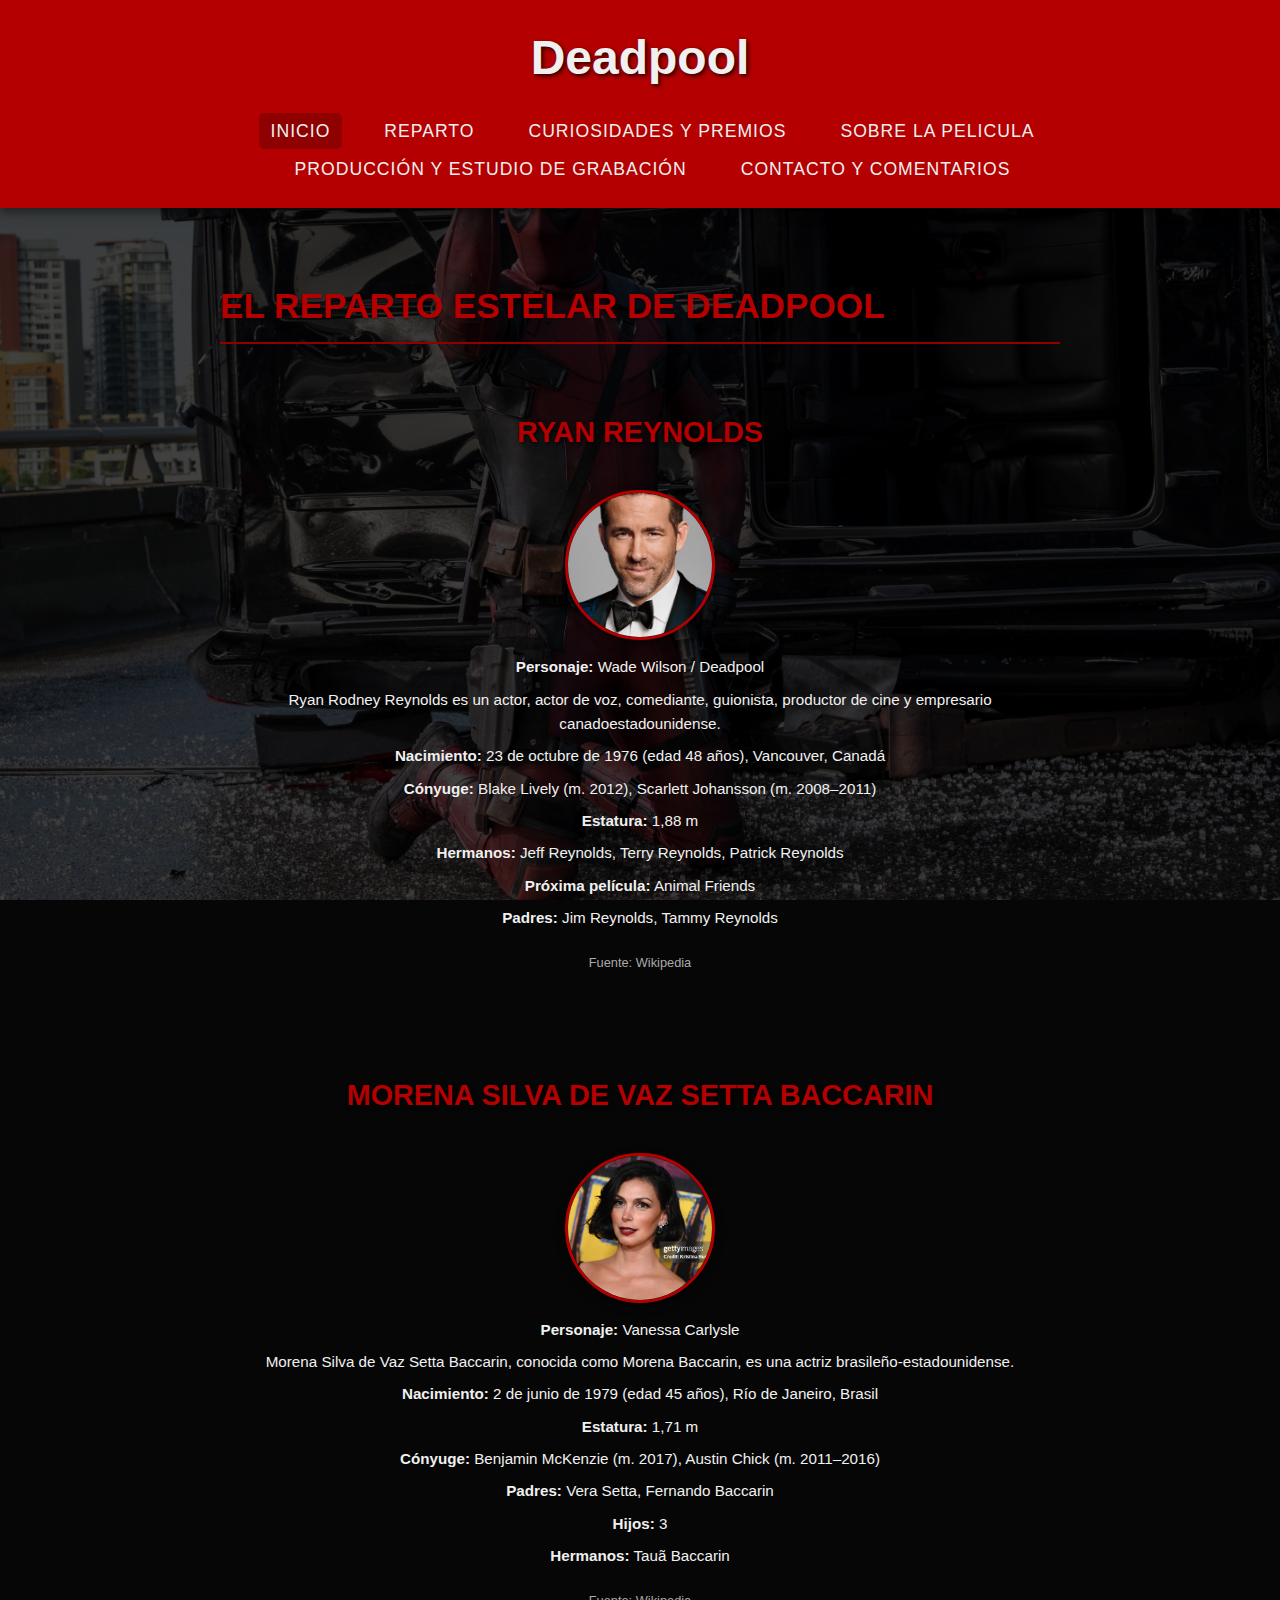
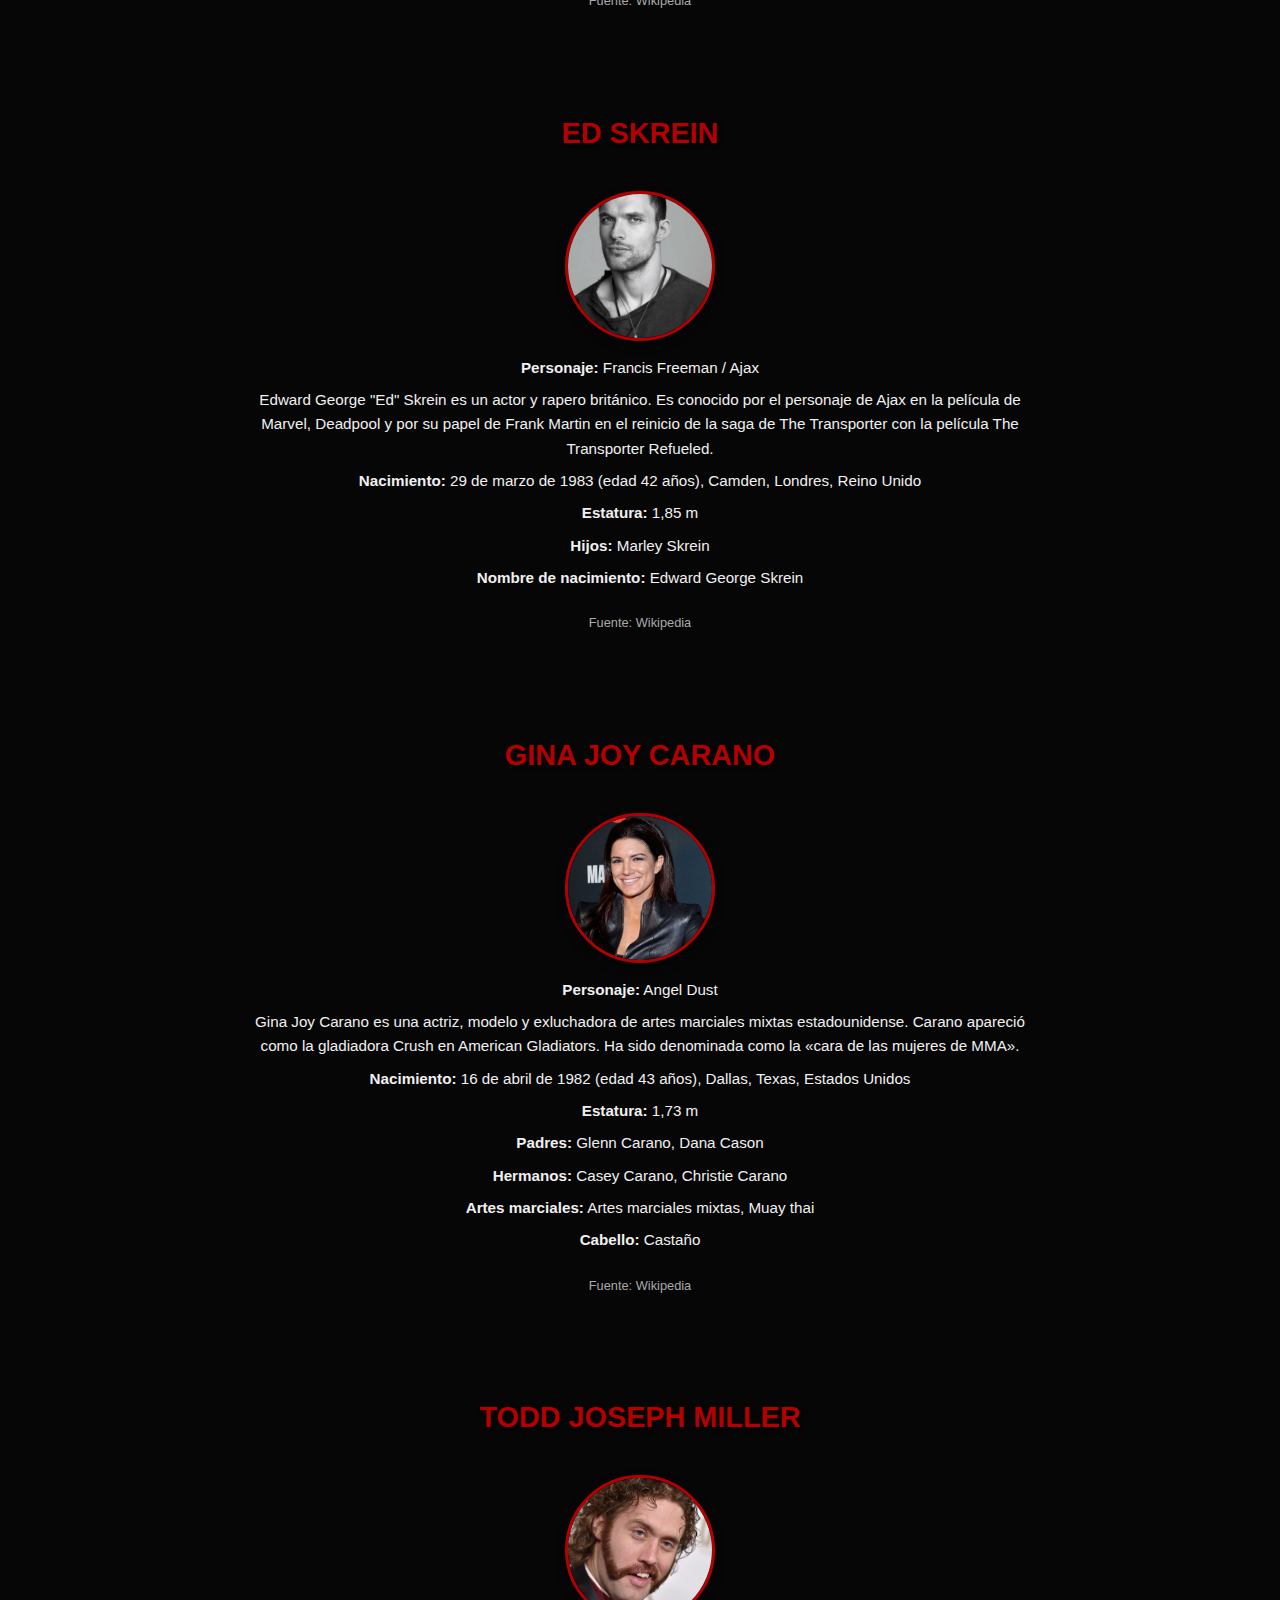
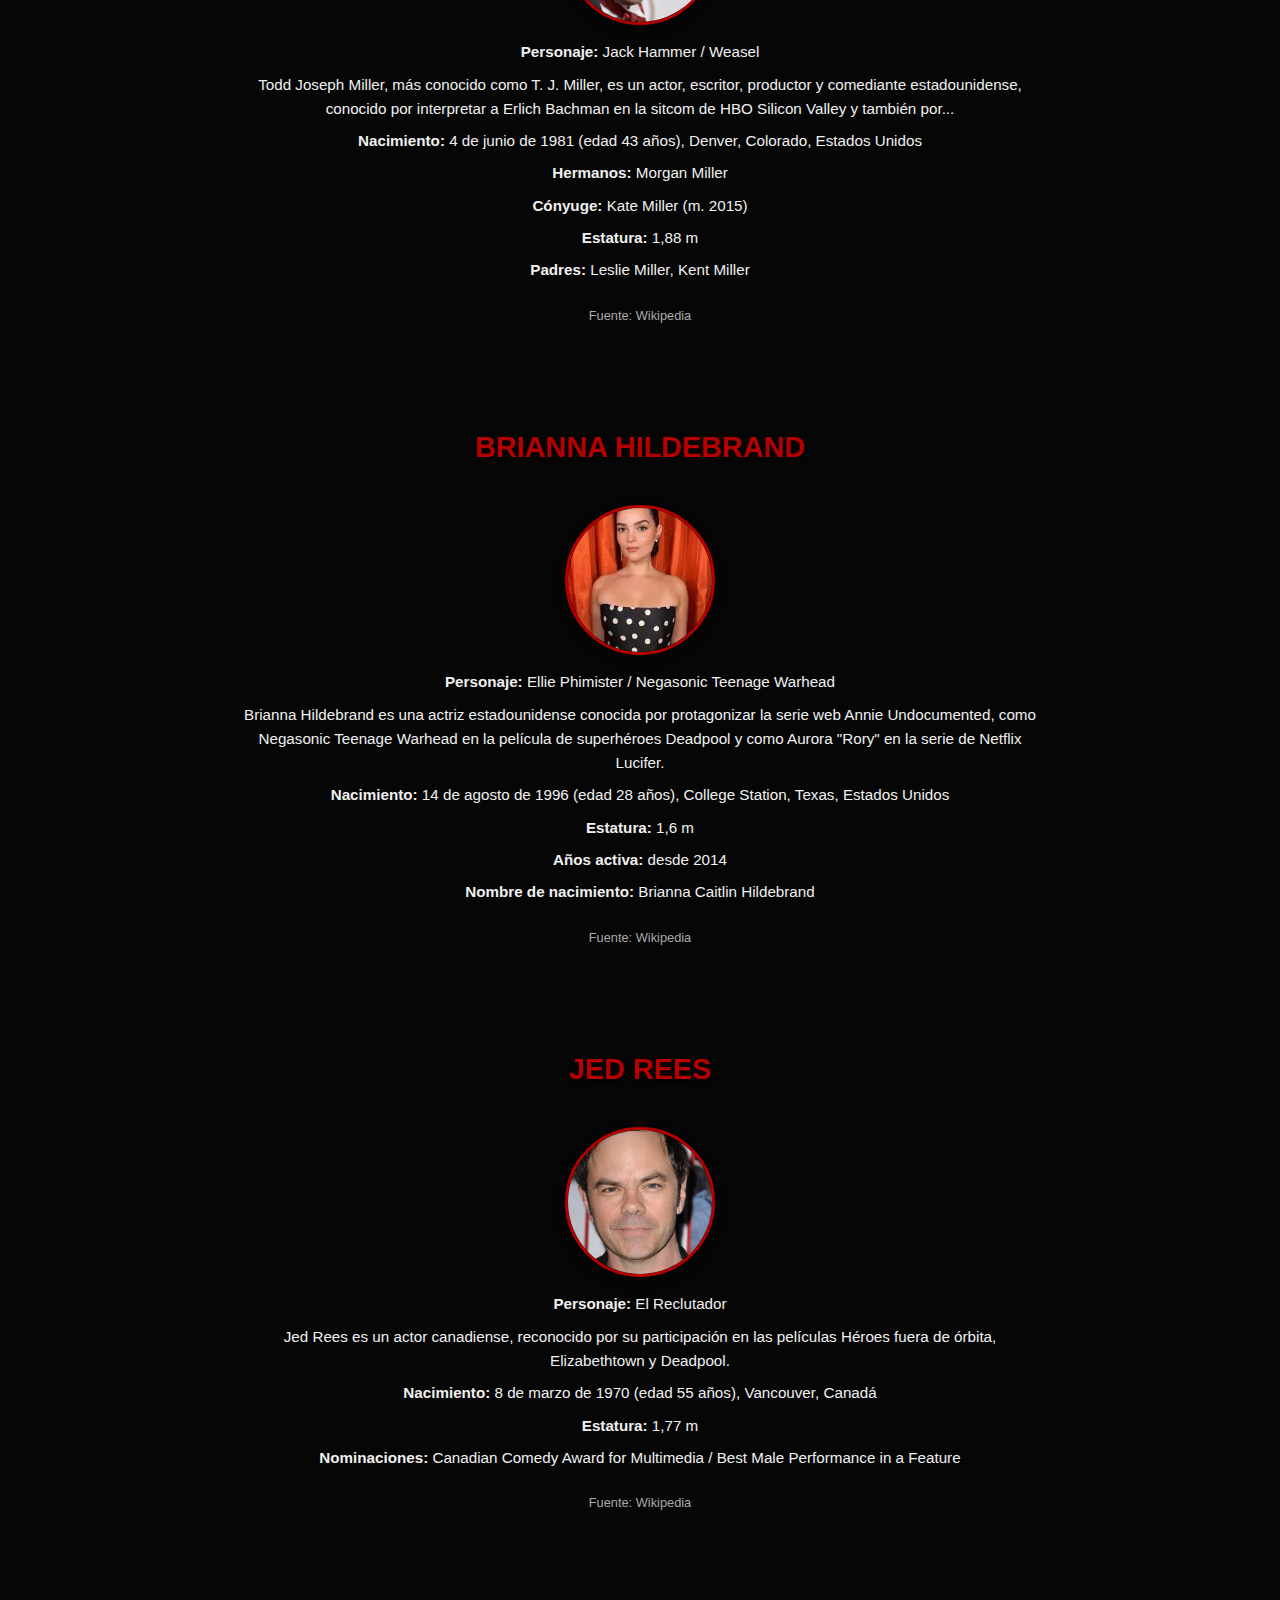
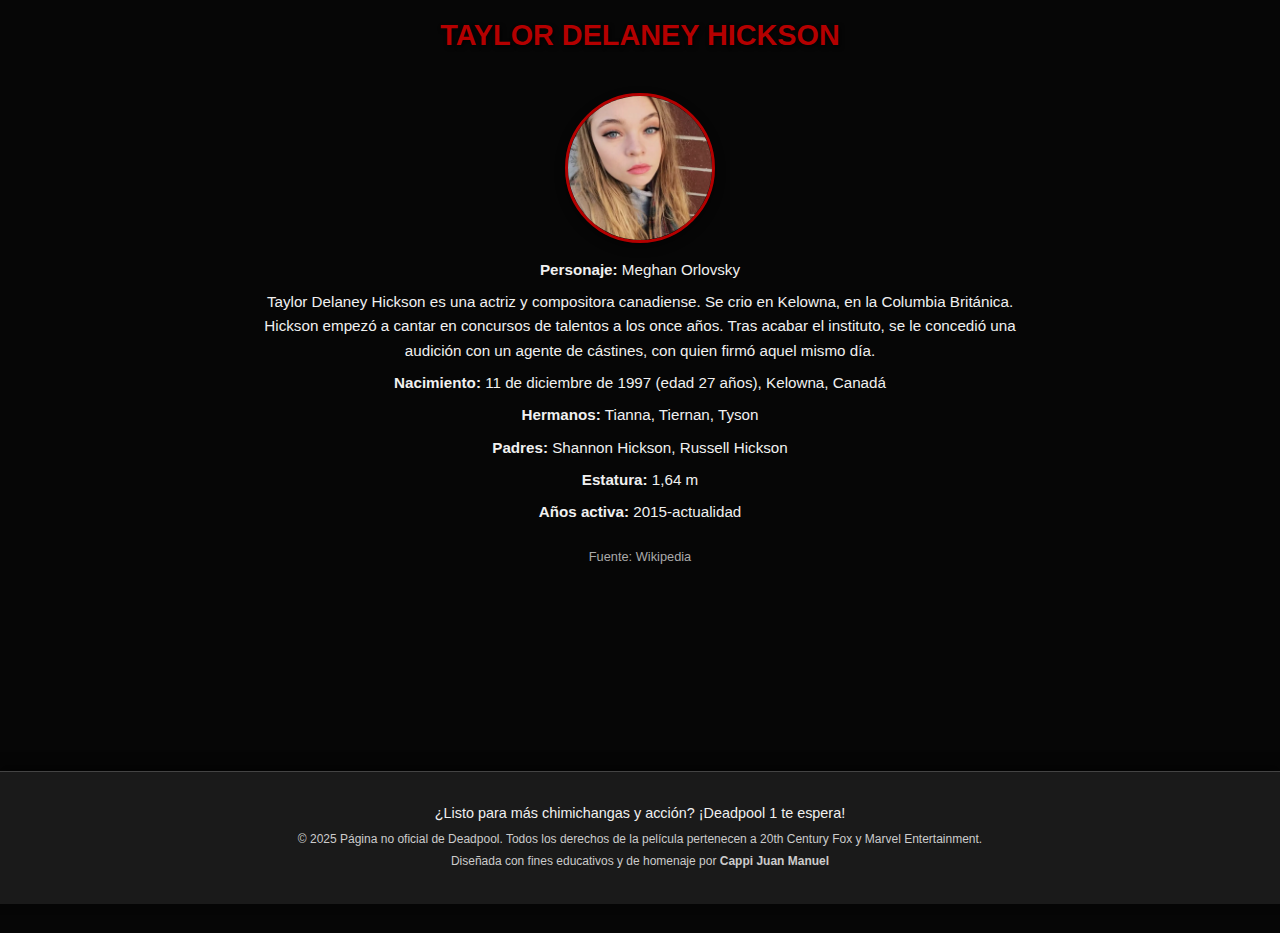
<file: Reparto.html>
<!DOCTYPE html>
<html lang="es">

<head>
    <meta charset="UTF-8">
    <meta name="viewport" content="width=device-width, initial-scale=1.0">
    <title>DeadPool - Reparto Principal</title>
    <link rel="stylesheet" href="estilos.css">
    <link rel="icon" type="image/png" href="/imagenes/favicon.ico">
</head>

<body>
    <header>
        <h1>Deadpool</h1>
        <nav aria-label="Navegación principal del sitio">
            <ul>
                <li><a href="./index.html" aria-current="page">Inicio</a></li>
                <li><a href="./Reparto.html">Reparto</a></li>
                <li><a href="Curiosidades y Premios.html">Curiosidades y Premios</a></li>
                <li><a href="SobreLaPelicula.html">Sobre la Pelicula</a></li>
                <li><a href="./Producción y Estudio de Grabación.html">Producción y Estudio de Grabación</a></li>
                <li><a href="./Contacto.html">Contacto y Comentarios</a></li>
            </ul>
        </nav>
    </header>

    <main class="overlay">
        <section id="reparto-principal">
            <h2>El Reparto Estelar de Deadpool</h2>

            <article class="actor">
                <h3>Ryan Reynolds</h3>
                <img src="./imagenes/Ryan Rodney Reynolds.jpg" alt="Foto de Ryan Reynolds" width="150">
                <p><strong>Personaje:</strong> Wade Wilson / Deadpool</p>
                <p>Ryan Rodney Reynolds es un actor, actor de voz, comediante, guionista, productor de cine y empresario
                    canadoestadounidense.</p>
                <p><strong>Nacimiento:</strong> 23 de octubre de 1976 (edad 48 años), Vancouver, Canadá</p>
                <p><strong>Cónyuge:</strong> Blake Lively (m. 2012), Scarlett Johansson (m. 2008–2011)</p>
                <p><strong>Estatura:</strong> 1,88 m</p>
                <p><strong>Hermanos:</strong> Jeff Reynolds, Terry Reynolds, Patrick Reynolds</p>
                <p><strong>Próxima película:</strong> Animal Friends</p>
                <p><strong>Padres:</strong> Jim Reynolds, Tammy Reynolds</p>
                <p class="creditos">Fuente: Wikipedia</p>
            </article>

            <article class="actor">
                <h3>Morena Silva de Vaz Setta Baccarin</h3>
                <img src="./imagenes/Morena.jpg" alt="Foto de Morena Baccarin" width="200">
                <p><strong>Personaje:</strong> Vanessa Carlysle</p>
                <p>Morena Silva de Vaz Setta Baccarin, conocida como Morena Baccarin, es una actriz
                    brasileño-estadounidense.</p>
                <p><strong>Nacimiento:</strong> 2 de junio de 1979 (edad 45 años), Río de Janeiro, Brasil</p>
                <p><strong>Estatura:</strong> 1,71 m</p>
                <p><strong>Cónyuge:</strong> Benjamin McKenzie (m. 2017), Austin Chick (m. 2011–2016)</p>
                <p><strong>Padres:</strong> Vera Setta, Fernando Baccarin</p>
                <p><strong>Hijos:</strong> 3</p>
                <p><strong>Hermanos:</strong> Tauã Baccarin</p>
                <p class="creditos">Fuente: Wikipedia</p>
            </article>

            <article class="actor">
                <h3>Ed Skrein</h3> <img src="./imagenes/edward george.webp" alt="Foto de Ed Skrein" width="200">
                <p><strong>Personaje:</strong> Francis Freeman / Ajax</p>
                <p>Edward George "Ed" Skrein es un actor y rapero británico. Es conocido por el personaje de Ajax en la
                    película de Marvel, Deadpool y por su papel de Frank Martin en el reinicio de la saga de The
                    Transporter con la película The Transporter Refueled.</p>
                <p><strong>Nacimiento:</strong> 29 de marzo de 1983 (edad 42 años), Camden, Londres, Reino Unido</p>
                <p><strong>Estatura:</strong> 1,85 m</p>
                <p><strong>Hijos:</strong> Marley Skrein</p>
                <p><strong>Nombre de nacimiento:</strong> Edward George Skrein</p>
                <p class="creditos">Fuente: Wikipedia</p>
            </article>

            <article class="actor">
                <h3>Gina Joy Carano</h3>
                <img src="./imagenes/gina-carano.jpg" alt="Foto de Gina Carano" width="450">
                <p><strong>Personaje:</strong> Angel Dust</p>
                <p>Gina Joy Carano es una actriz, modelo y exluchadora de artes marciales mixtas estadounidense. Carano
                    apareció como la gladiadora Crush en American Gladiators. Ha sido denominada como la «cara de las
                    mujeres de MMA».</p>
                <p><strong>Nacimiento:</strong> 16 de abril de 1982 (edad 43 años), Dallas, Texas, Estados Unidos</p>
                <p><strong>Estatura:</strong> 1,73 m</p>
                <p><strong>Padres:</strong> Glenn Carano, Dana Cason</p>
                <p><strong>Hermanos:</strong> Casey Carano, Christie Carano</p>
                <p><strong>Artes marciales:</strong> Artes marciales mixtas, Muay thai</p>
                <p><strong>Cabello:</strong> Castaño</p>
                <p class="creditos">Fuente: Wikipedia</p>
            </article>

            <article class="actor">
                <h3>Todd Joseph Miller</h3>
                <img src="./imagenes/T.J miller.jpg" alt="Foto de T.J. Miller" width="250">
                <p><strong>Personaje:</strong> Jack Hammer / Weasel</p>
                <p>Todd Joseph Miller, más conocido como T. J. Miller, es un actor, escritor, productor y comediante
                    estadounidense, conocido por interpretar a Erlich Bachman en la sitcom de HBO Silicon Valley y
                    también por...</p>
                <p><strong>Nacimiento:</strong> 4 de junio de 1981 (edad 43 años), Denver, Colorado, Estados Unidos</p>
                <p><strong>Hermanos:</strong> Morgan Miller</p>
                <p><strong>Cónyuge:</strong> Kate Miller (m. 2015)</p>
                <p><strong>Estatura:</strong> 1,88 m</p>
                <p><strong>Padres:</strong> Leslie Miller, Kent Miller</p>
                <p class="creditos">Fuente: Wikipedia</p>
            </article>

            <article class="actor">
                <h3>Brianna Hildebrand</h3>
                <img src="./imagenes/Brianna.webp" alt="Foto de Brianna Hildebrand" width="250">
                <p><strong>Personaje:</strong> Ellie Phimister / Negasonic Teenage Warhead</p>
                <p>Brianna Hildebrand es una actriz estadounidense conocida por protagonizar la serie web Annie
                    Undocumented, como Negasonic Teenage Warhead en la película de superhéroes Deadpool y como Aurora
                    "Rory" en la serie de Netflix Lucifer.</p>
                <p><strong>Nacimiento:</strong> 14 de agosto de 1996 (edad 28 años), College Station, Texas, Estados
                    Unidos</p>
                <p><strong>Estatura:</strong> 1,6 m</p>
                <p><strong>Años activa:</strong> desde 2014</p>
                <p><strong>Nombre de nacimiento:</strong> Brianna Caitlin Hildebrand</p>
                <p class="creditos">Fuente: Wikipedia</p>
            </article>

            <article class="actor">
                <h3>Jed Rees</h3>
                <img src="./imagenes/Jed.jpg" alt="Foto de Jed Rees" width="250">
                <p><strong>Personaje:</strong> El Reclutador</p>
                <p>Jed Rees es un actor canadiense, reconocido por su participación en las películas Héroes fuera de
                    órbita, Elizabethtown y Deadpool.</p>
                <p><strong>Nacimiento:</strong> 8 de marzo de 1970 (edad 55 años), Vancouver, Canadá</p>
                <p><strong>Estatura:</strong> 1,77 m</p>
                <p><strong>Nominaciones:</strong> Canadian Comedy Award for Multimedia / Best Male Performance in a
                    Feature</p>
                <p class="creditos">Fuente: Wikipedia</p>
            </article>

            <article class="actor">
                <h3>Taylor Delaney Hickson</h3>
                <img src="./imagenes/Taylor Hickson.webp" alt="Foto de Taylor Hickson" width="250">
                <p><strong>Personaje:</strong> Meghan Orlovsky</p>
                <p>Taylor Delaney Hickson es una actriz y compositora canadiense. Se crio en Kelowna, en la Columbia
                    Británica. Hickson empezó a cantar en concursos de talentos a los once años. Tras acabar el
                    instituto, se le concedió una audición con un agente de cástines, con quien firmó aquel mismo día.
                </p>
                <p><strong>Nacimiento:</strong> 11 de diciembre de 1997 (edad 27 años), Kelowna, Canadá</p>
                <p><strong>Hermanos:</strong> Tianna, Tiernan, Tyson</p>
                <p><strong>Padres:</strong> Shannon Hickson, Russell Hickson</p>
                <p><strong>Estatura:</strong> 1,64 m</p>
                <p><strong>Años activa:</strong> 2015-actualidad</p>
                <p class="creditos">Fuente: Wikipedia</p>
            </article>
        </section>
    </main>

    <footer>
        <p>¿Listo para más chimichangas y acción? ¡Deadpool 1 te espera!</p>
        <small>© 2025 Página no oficial de Deadpool. Todos los derechos de la película pertenecen a 20th Century Fox y
            Marvel Entertainment.</small>
        <small>Diseñada con fines educativos y de homenaje por <strong>Cappi Juan Manuel</strong></small>
    </footer>
</body>

</html>
</file>
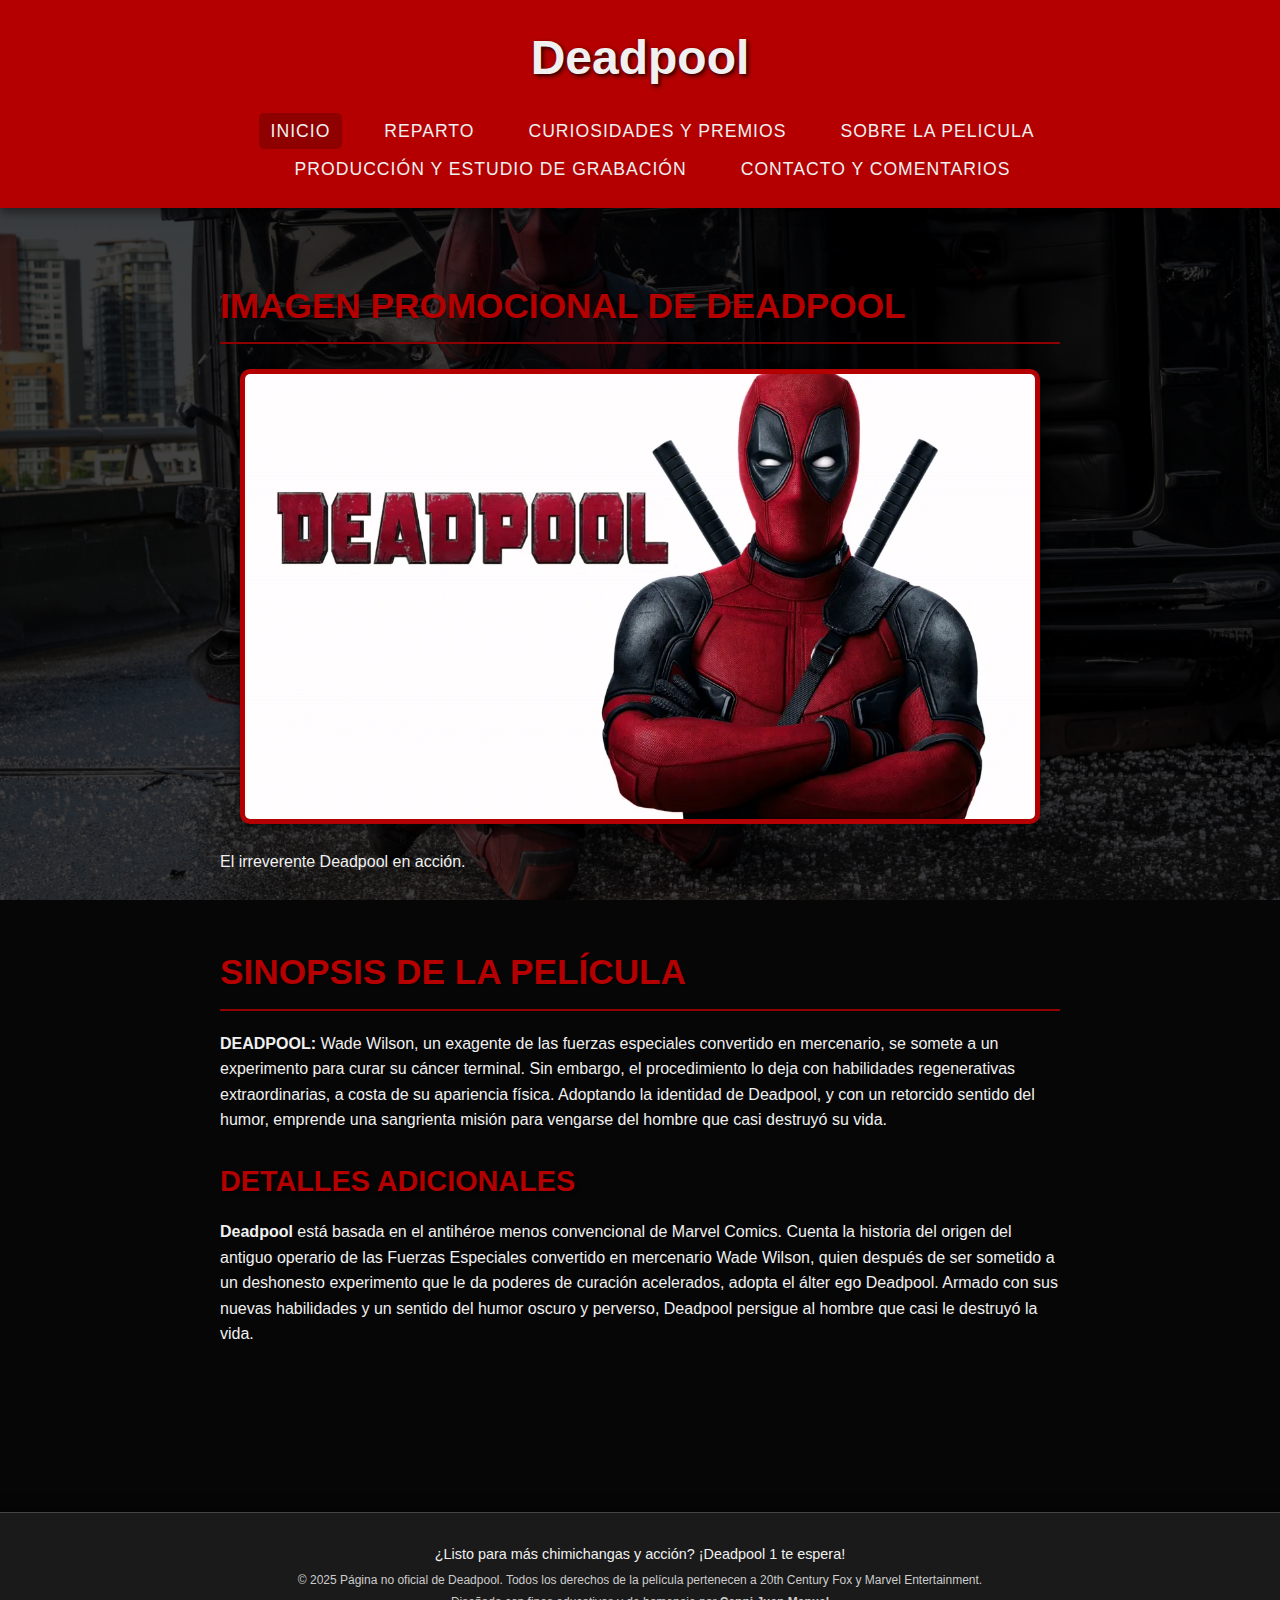
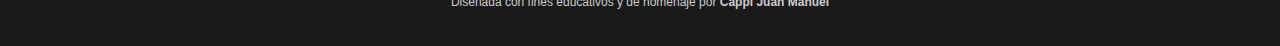
<file: SobreLaPelicula.html>
<!DOCTYPE html>
<html lang="es">

<head>
    <meta charset="UTF-8">
    <meta name="viewport" content="width=device-width, initial-scale=1.0">
    <title>DeadPool - Sobre la Película: Sinopsis y Detalles</title>
    <link rel="stylesheet" href="estilos.css">
    <link rel="icon" type="image/png" href="/imagenes/favicon.ico">
</head>

<body>
    <header>
        <h1>Deadpool</h1>
        <nav aria-label="Navegación principal del sitio">
            <ul>
                <li><a href="./index.html" aria-current="page">Inicio</a></li>
                <li><a href="./Reparto.html">Reparto</a></li>
                <li><a href="Curiosidades y Premios.html">Curiosidades y Premios</a></li>
                <li><a href="SobreLaPelicula.html">Sobre la Pelicula</a></li>
                <li><a href="./Producción y Estudio de Grabación.html">Producción y Estudio de Grabación</a></li>
                <li><a href="./Contacto.html">Contacto y Comentarios</a></li>
            </ul>
        </nav>
    </header>

    <main class="overlay">
        <section>
            <h2>Imagen Promocional de Deadpool</h2>
            <figure>
                <img src="./imagenes/scale.webp" alt="Imagen promocional de Deadpool haciendo malabares con armas."
                    width="500">
                <figcaption>El irreverente Deadpool en acción.</figcaption>
            </figure>
        </section>

        <section>
            <h2>Sinopsis de la Película</h2>
            <p><strong>DEADPOOL:</strong> Wade Wilson, un exagente de las fuerzas especiales convertido en mercenario,
                se somete a un experimento para curar su cáncer terminal. Sin embargo, el procedimiento lo deja con
                habilidades regenerativas extraordinarias, a costa de su apariencia física. Adoptando la identidad de
                Deadpool, y con un retorcido sentido del humor, emprende una sangrienta misión para vengarse del hombre
                que casi destruyó su vida.</p>

            <h3>Detalles Adicionales</h3>
            <p><strong>Deadpool</strong> está basada en el antihéroe menos convencional de Marvel Comics. Cuenta la
                historia del origen del antiguo operario de las Fuerzas Especiales convertido en mercenario Wade Wilson,
                quien después de ser sometido a un deshonesto experimento que le da poderes de curación acelerados,
                adopta el álter ego Deadpool. Armado con sus nuevas habilidades y un sentido del humor oscuro y
                perverso, Deadpool persigue al hombre que casi le destruyó la vida.</p>
        </section>
    </main>

    <footer>
        <p>¿Listo para más chimichangas y acción? ¡Deadpool 1 te espera!</p>
        <small>© 2025 Página no oficial de Deadpool. Todos los derechos de la película pertenecen a 20th Century Fox y
            Marvel Entertainment.</small>
        <small>Diseñada con fines educativos y de homenaje por <strong>Cappi Juan Manuel</strong></small>
    </footer>
</body>

</html>
</file>
<file: estilos.css>
:root {
  --deadpool-red: #b40000;
  --deadpool-dark-red: #8f0000;
  --deadpool-light: #f0f0f0;
  --deadpool-dark: #1a1a1a;
}

* {
  margin: 0;
  padding: 0;
  box-sizing: border-box;
}

body {
  font-family: 'Lucida Sans', 'Lucida Sans Regular', 'Lucida Grande', 'Lucida Sans Unicode', Geneva, Verdana, sans-serif;
  background-image: url('/imagenes/deadpool arrodillado.jpg');
  background-position: center center;
  background-repeat: no-repeat;
  background-size: cover;
  background-attachment: fixed;
  background-color: var(--deadpool-dark);
  line-height: 1.6;
  font-size: 1rem;
  color: var(--deadpool-light);
}

.lista {
  border-radius: 10px;
  list-style-type: none;
  color: #b40000;
  display: inline-block;
  transition: transform 0.3s ease, box-shadow 0.3s ease;
}

.overlay {
  position: relative;
  z-index: 1;
  padding: 50px 20px;
  min-height: calc(100vh - 120px);
  display: flex;
  flex-direction: column;
  align-items: center;
  box-sizing: border-box;
}

.overlay::before {
  content: '';
  position: absolute;
  top: 0;
  left: 0;
  width: 100%;
  height: 104%;
  background-color: rgba(0, 0, 0, 0.75);
  background-position: center center;
  background-repeat: no-repeat;
  background-size: cover;
  background-attachment: fixed;
  z-index: -1;
}

header {
  background-color: var(--deadpool-red);
  padding: 20px;
  text-align: center;
  position: relative;
  z-index: 10;
  box-shadow: 0 4px 10px rgba(0, 0, 0, 0.5);
}

header h1 {
  font-family: 'rogue hero', sans-serif;
  font-size: 3em;
  text-shadow: 2px 2px 4px rgba(0, 0, 0, 0.8);
  margin-bottom: 10px;
}

nav ul {
  list-style: none;
  display: flex;
  flex-wrap: wrap;
  justify-content: center;
  margin-top: 15px;
  padding: 0;
}

nav ul li {
  margin: 5px 15px;
}

nav ul li a {
  color: var(--deadpool-light);
  text-decoration: none;
  font-family: 'rogue hero', sans-serif;
  font-size: 1.1em;
  padding: 8px 12px;
  border-radius: 5px;
  transition: background-color 0.3s ease, color 0.3s ease;
  text-transform: uppercase;
  letter-spacing: 1px;
}

nav ul li a:hover,
nav ul li a[aria-current="page"] {
  background-color: var(--deadpool-dark-red);
  color: var(--deadpool-light);
  transform: translateY(-2px);
}

section {
  margin-bottom: 30px;
  padding: 20px 30px;
  max-width: 900px;
  width: 100%;
  z-index: 2;
}

h2 {
  font-family: 'rogue hero', sans-serif;
  color: var(--deadpool-red);
  text-shadow: 2px 2px 4px rgba(0, 0, 0, 0.8);
  border-bottom: 2px solid var(--deadpool-dark-red);
  padding-bottom: 8px;
  margin-bottom: 20px;
  text-align: left;
  font-size: 2.2em;
  text-shadow: 1px 1px 2px rgba(0, 0, 0, 0.4);
  text-transform: uppercase;
}

h3 {
  font-family: 'rogue hero', sans-serif;
  color: #b40000;
  text-shadow: 2px 2px 4px rgba(0, 0, 0, 0.8);
  margin-top: 25px;
  margin-bottom: 15px;
  font-size: 1.8em;
  text-transform: uppercase;
}

h4 {
   color: #b40000;
  margin-bottom: 10px;
  font-size: 1.4em;
}

p {
  color: var(--deadpool-light);
  margin-bottom: 15px;
}

ul {
  list-style: disc;
  margin-left: 25px;
  color: var(--deadpool-light);
}

ol {
  list-style: decimal;
  margin-left: 25px;
  color: var(--deadpool-light);
}

ul li,
ol li {
  margin-bottom: 8px;
  color: var(--deadpool-light);
}

dl {
  margin-bottom: 20px;
  padding: 15px;
  border-radius: 5px;
}

dt {
  font-weight: bold;
  color: var(--deadpool-red);
  margin-top: 10px;
  margin-bottom: 3px;
}

dd {
  margin-left: 15px;
  margin-bottom: 10px;
  color: var(--deadpool-light);
}

.mi-enlace:link {
  color: white;
}

.mi-enlace:visited {
  color: purple;
}

.mi-enlace:hover {
  color: red;
}

.mi-enlace:active {
  color: green;
}

section img {
  width: 100%;
  max-width: 800px;
  height: auto;
  display: block;
  margin: 25px auto;
  border: 5px solid var(--deadpool-red);
  border-radius: 10px;
  box-shadow: 0 4px 10px rgba(0, 0, 0, 0.5);
}

iframe {
  display: block;
  margin: 30px auto;
  max-width: 90%;
  width: 800px;
  height: 450px;
  border: 5px solid var(--deadpool-red);
  border-radius: 10px;
  box-shadow: 0 4px 10px rgba(0, 0, 0, 0.5);
}

.cta-button,
.deadpool-button {
  display: inline-block;
  background-color: var(--deadpool-red);
  color: var(--deadpool-light);
  padding: 12px 25px;
  border-radius: 5px;
  text-decoration: none;
  font-weight: bold;
  margin-top: 20px;
  transition: background-color 0.3s ease, transform 0.2s ease;
  text-transform: uppercase;
  letter-spacing: 1px;
  border: none;
  cursor: pointer;
}

.cta-button:hover,
.deadpool-button:hover {
  background-color: var(--deadpool-dark-red);
  transform: translateY(-3px);
  box-shadow: 0 6px 12px rgba(0, 0, 0, 0.6);
}

.actor {
  display: flex;
  flex-direction: column;
  align-items: center;
  text-align: center;
  padding: 20px;
  border-radius: 10px;
  margin-bottom: 25px;
}

.actor img {
  border-radius: 50%;
  width: 150px;
  height: 150px;
  object-fit: cover;
  margin-bottom: 15px;
  border: 3px solid var(--deadpool-red);
}

.actor h3 {
  color: var(--deadpool-red);
  font-size: 1.8em;
  margin-bottom: 10px;
}

.actor p {
  margin-bottom: 8px;
  font-size: 0.95em;
}

.actor strong {
  color: var(--deadpool-light);
}

.actor .creditos {
  font-size: 0.8em;
  color: #aaa;
  margin-top: 15px;
}

footer {
  text-align: center;
  margin-top: 50px;
  font-size: 0.9em;
  border-top: 1px solid #444;
  padding: 30px;
  background-color: var(--deadpool-dark);
  color: var(--deadpool-light);
  z-index: 1001;
  position : relative;
  box-shadow: 0 -4px 10px rgba(0, 0, 0, 0.5);
}

footer p {
  color: var(--deadpool-light);
  margin-bottom: 5px;
}

footer small {
  display: block;
  margin-bottom: 3px;
  color: #ccc;
}

form {
  background-color: rgba(44, 44, 44, 0.9);
  padding: 30px;
  border-radius: 10px;
  box-shadow: 0 8px 20px rgba(0, 0, 0, 0.6);
  max-width: 600px;
  width: 100%;
  margin: 20px auto;
  display: flex;
  flex-direction: column;
  gap: 20px;
}

.form-group {
  display: flex;
  flex-direction: column;
  margin-bottom: 10px;
}

form label {
  font-family: 'Bebas Neue', sans-serif;
  color: var(--deadpool-light);
  margin-bottom: 8px;
  font-size: 1.2em;
  text-transform: uppercase;
  letter-spacing: 0.5px;
}

form input[type="text"],
form input[type="email"],
form textarea {
  width: 100%;
  padding: 12px;
  border: 1px solid var(--deadpool-red);
  border-radius: 5px;
  background-color: #333;
  color: var(--deadpool-light);
  font-size: 1em;
  transition: border-color 0.3s ease, box-shadow 0.3s ease;
  box-sizing: border-box;
}

form input[type="text"]::placeholder,
form input[type="email"]::placeholder,
form textarea::placeholder {
  color: #999;
}

form input[type="text"]:focus,
form input[type="email"]:focus,
form textarea:focus {
  border-color: var(--deadpool-dark-red);
  box-shadow: 0 0 8px rgba(180, 0, 0, 0.5);
  outline: none;
}

form textarea {
  resize: vertical;
  min-height: 120px;
}

.confirmation-message-box {
  background-color: rgba(44, 44, 44, 0.95);
  padding: 3rem;
  border-radius: 10px;
  box-shadow: 0 8px 20px rgba(0, 0, 0, 0.6);
  max-width: 700px;
  width: 100%;
  text-align: center;
  z-index: 2;
  margin: 2rem auto;
}

.confirmation-message-box h1 {
  font-family: 'Bebas Neue', sans-serif;
  font-size: 3rem;
  color: var(--deadpool-red);
  margin-bottom: 1.5rem;
  text-transform: uppercase;
  letter-spacing: 2px;
}

.confirmation-message-box p {
  font-size: 1.3rem;
  color: var(--deadpool-light);
  margin-bottom: 2rem;
}

.confirmation-message-box button.volver {
  background-color: var(--deadpool-red);
  color: var(--deadpool-light);
  font-family: 'Bebas Neue', sans-serif;
  text-transform: uppercase;
  letter-spacing: 1px;
  font-weight: bold;
  padding: 15px 30px;
  border-radius: 5px;
  border: none;
  cursor: pointer;
  transition: background-color 0.3s ease, transform 0.2s ease;
  margin-top: 15px;
}

.confirmation-message-box button.volver:hover {
  background-color: var(--deadpool-dark-red);
  transform: translateY(-2px);
  box-shadow: 0 4px 8px rgba(0, 0, 0, 0.4);
}

.confirmation-message-box button.volver a {
  color: var(--deadpool-light);
  text-decoration: none;
  display: block;
}

.error-section-content {
  background-color: rgba(44, 44, 44, 0.95);
  padding: 3rem;
  border-radius: 10px;
  box-shadow: 0 8px 20px rgba(0, 0, 0, 0.6);
  max-width: 800px;
  width: 100%;
  text-align: center;
  z-index: 2;
  margin: 2rem auto;
}

.error-contenedor {
  display: flex;
  flex-direction: column;
  justify-content: center;
  align-items: center;
  gap: 10px;
}

.error-code {
  display: flex;
  justify-content: center;
  align-items: center;
  font-family: 'Bebas Neue', sans-serif;
  font-size: 8rem;
  font-weight: 800;
  color: var(--deadpool-red);
  margin-bottom: 1.5rem;
  gap: 20px;
  text-shadow: 4px 4px 8px rgba(0, 0, 0, 0.7);
}

.error-code p {
  margin: 0;
  padding: 0;
  line-height: 1;
}

.error-code-zero {
  display: inline-flex;
  justify-content: center;
  align-items: center;
  width: 1.2em;
  height: 1.2em;
  border: 8px solid var(--deadpool-red);
  border-radius: 50%;
  font-size: 0.8em;
  line-height: 1;
  box-shadow: 0 0 15px rgba(180, 0, 0, 0.7);
  animation: pulse 1.5s infinite alternate;
}

.error-titulo {
  font-family: 'Bebas Neue', sans-serif;
  font-size: 2.5rem;
  font-weight: 700;
  color: var(--deadpool-red);
  margin-bottom: 1rem;
  text-transform: uppercase;
  letter-spacing: 1px;
}

.error-descripcion {
  font-size: 1.2rem;
  text-align: center;
  line-height: 1.6;
  color: var(--deadpool-light);
  margin-bottom: 2rem;
  padding: 0 5%;
}

audio::-webkit-media-controls-panel {
  background-color: rgba(180, 0, 0, 0.7);
  color: white;
}

@media (max-width: 768px) {

  header h1 {
    font-size: 2em;
  }

  nav ul {
    flex-direction: column;
    align-items: center;
  }

  nav ul li {
    margin: 10px 0;
  }

  section {
    padding: 15px;
  }

  h2 {
    font-size: 1.5em;
    text-align: center;
  }

  h3 {
    font-size: 1.3em;
  }

  iframe {
    width: 100%;
    height: auto;
  }

  .actor {
    flex-direction: column;
    padding: 10px;
  }

  .actor img {
    width: 100px;
    height: 100px;
  }

  form {
    padding: 20px;
    width: 90%;
  }

  .confirmation-message-box,
  .error-section-content {
    padding: 2rem;
    width: 90%;
  }

  .error-code {
    font-size: 4rem;
  }

  .error-titulo {
    font-size: 1.8rem;
  }

  .error-descripcion {
    font-size: 1rem;
  }

  .cta-button,
  .deadpool-button {
    width: 100%;
    text-align: center;
  }
}
</file>
